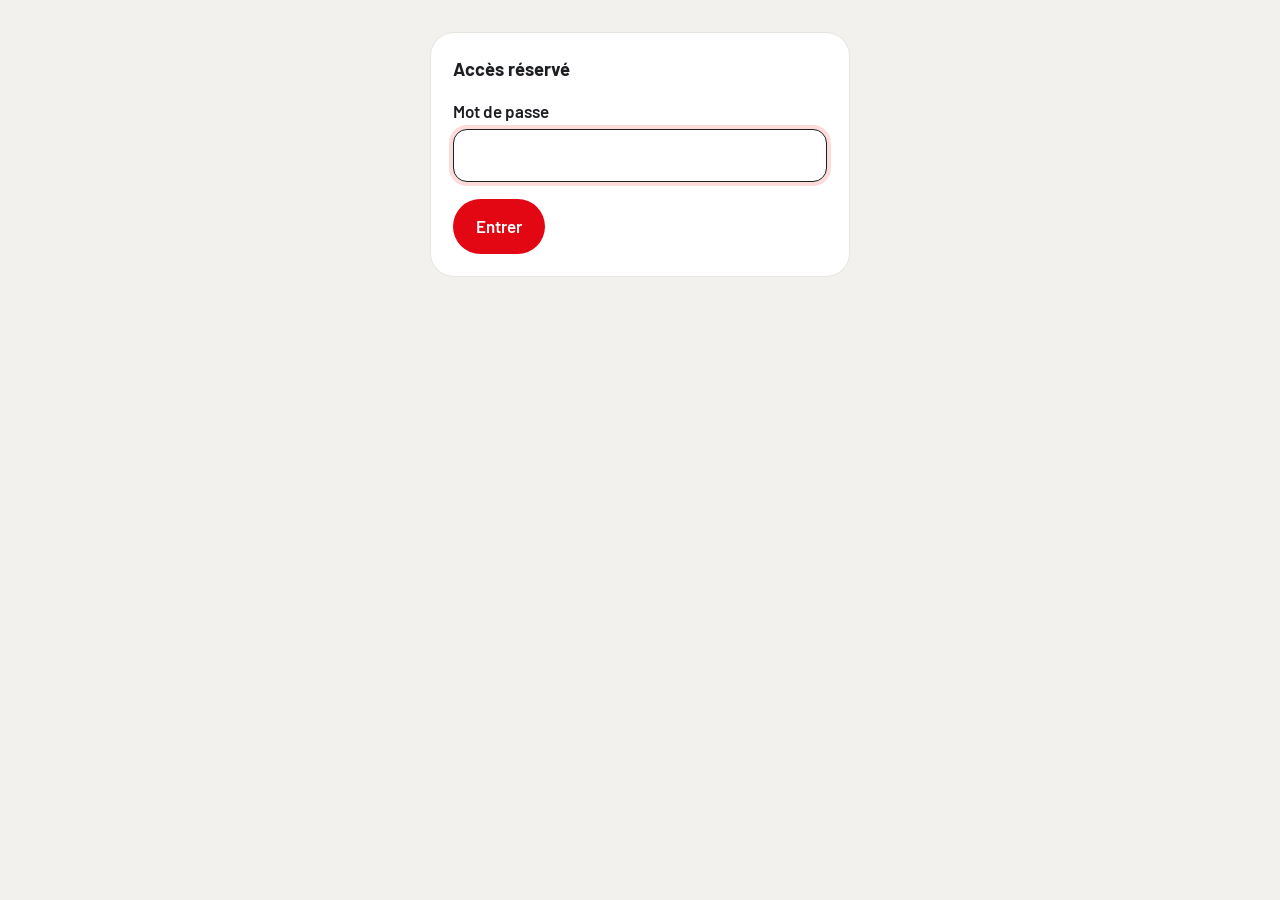
<file: admin.html>
<!doctype html>
<html lang="fr">
<head>
<meta charset="utf-8">
<meta name="viewport" content="width=device-width, initial-scale=1">
<meta name="robots" content="noindex, nofollow">
<title>Gestion des offres · ITS Intérim</title>
<link rel="icon" href="assets/img/favicon.svg" type="image/svg+xml">
<link rel="stylesheet" href="https://fonts.googleapis.com/css2?family=Barlow:wght@300;400;600;700&display=swap">
<link rel="stylesheet" href="assets/css/tokens.css">
<style>
  *, *::before, *::after { box-sizing: border-box; }
  body { margin: 0; font-family: var(--font-body); font-size: 17px; line-height: 1.55; color: var(--color-text); background: var(--color-bg-alt); }
  .wrap { max-width: 1100px; margin: 0 auto; padding: 2rem 1.25rem 4rem; }
  h1 { font-weight: 300; text-transform: uppercase; font-size: clamp(1.5rem, 1.2rem + 1.6vw, 2.3rem); line-height: 1.1; margin: 0 0 .4rem; }
  h1 b { font-weight: 700; }
  h1::after { content: ""; display: block; width: 4em; height: 5px; margin-top: .45em; background: var(--color-primary); }
  h2 { font-size: 1.15rem; margin: 0 0 .8rem; }
  p { margin: 0 0 .8rem; }
  .steps { display: grid; grid-template-columns: repeat(auto-fit, minmax(240px, 1fr)); gap: 1rem; margin: 1.5rem 0; padding: 0; list-style: none; }
  .steps li { background: var(--white); border-radius: var(--r-lg); padding: 1.1rem 1.2rem; border: 1px solid var(--color-border); }
  .num { display: inline-grid; place-items: center; width: 34px; height: 34px; border-radius: 50%; background: var(--color-primary); color: var(--white); font-weight: 700; margin-bottom: .5rem; }
  .grid { display: grid; grid-template-columns: minmax(0, 1fr) minmax(0, 1fr); gap: 1.25rem; align-items: start; }
  @media (max-width: 800px) { .grid { grid-template-columns: 1fr; } }
  .card { background: var(--white); border: 1px solid var(--color-border); border-radius: var(--r-lg); padding: 1.4rem; }
  label { display: block; font-weight: 600; margin: .9rem 0 .3rem; }
  label small { font-weight: 400; color: var(--color-text-muted); }
  input, textarea { width: 100%; font: inherit; padding: .75rem .9rem; border: 1.5px solid var(--color-border-strong); border-radius: var(--r-md); background: var(--white); color: inherit; }
  textarea { min-height: 120px; resize: vertical; }
  input:focus, textarea:focus { outline: none; border-color: var(--graphite-900); box-shadow: 0 0 0 4px var(--red-100); }
  button, .btn { font: inherit; font-weight: 600; cursor: pointer; border-radius: var(--r-pill); border: 2px solid transparent; padding: .75rem 1.3rem; text-decoration: none; display: inline-block; }
  .primary { background: var(--color-primary); color: var(--white); }
  .dark { background: var(--graphite-900); color: var(--white); }
  .ghost { background: transparent; border-color: var(--color-border-strong); color: inherit; padding: .4rem .9rem; font-size: .9rem; }
  .danger { color: var(--red-700); }
  .row { display: flex; flex-wrap: wrap; gap: .6rem; margin-top: 1.1rem; align-items: center; }
  .offer { border: 1px solid var(--color-border); border-radius: var(--r-md); padding: .9rem 1rem; margin-bottom: .6rem; }
  .offer strong { display: block; }
  .meta { color: var(--color-text-muted); font-size: .9rem; }
  .notice { padding: .9rem 1rem; border-radius: var(--r-md); background: var(--red-50); border: 1px solid var(--red-200); margin: 1rem 0; font-weight: 600; }
  .ok { background: var(--success-50); border-color: var(--success-600); color: var(--success-600); }
  [hidden] { display: none !important; }
</style>
</head>
<body>
<form class="wrap" id="gate" style="max-width:460px">
  <div class="card">
    <h2>Accès réservé</h2>
    <label for="pwd">Mot de passe</label>
    <input id="pwd" type="password" autocomplete="current-password" required>
    <p class="notice" id="gate-error" hidden>Mot de passe incorrect.</p>
    <div class="row"><button class="primary" type="submit">Entrer</button></div>
  </div>
</form>
<div class="wrap" id="app" hidden>
  <h1>Gestion <b>des offres</b></h1>
  <p>Cette page sert à ajouter, modifier ou supprimer les offres de mission du site. Rien ne change sur le site tant que les 3 étapes ne sont pas terminées.</p>

  <ol class="steps">
    <li><span class="num">1</span><h2>Préparer les offres</h2><p>Ajoutez, modifiez ou supprimez les offres ci-dessous. Les offres déjà en ligne sont chargées automatiquement.</p></li>
    <li><span class="num">2</span><h2>Télécharger le fichier</h2><p>Cliquez sur « Télécharger offres.json ». Le fichier arrive dans votre dossier Téléchargements. Ne changez pas son nom.</p></li>
    <li><span class="num">3</span><h2>Déposer le fichier</h2><p>Cliquez sur « Ouvrir la page de dépôt », glissez-y le fichier, puis cliquez sur le bouton vert « Commit changes ». Le site est à jour en une à deux minutes.</p></li>
  </ol>

  <p class="notice" id="notice" hidden></p>
  <div class="card" id="import" hidden>
    <h2>Charger les offres actuelles</h2>
    <p>Les offres en ligne n'ont pas pu être chargées. Choisissez le dernier fichier offres.json pour repartir des offres existantes.</p>
    <input type="file" id="file" accept=".json,application/json">
  </div>

  <div class="grid">
    <form class="card" id="form">
      <h2 id="form-title">Nouvelle offre</h2>
      <label for="titre">Intitulé du poste</label>
      <input id="titre" required placeholder="Menuisier poseur (H/F)">
      <label for="lieu">Lieu <small>(facultatif)</small></label>
      <input id="lieu" placeholder="Lyon et ses environs">
      <label for="date">Date de début <small>(facultatif)</small></label>
      <input id="date" placeholder="Dès que possible">
      <label for="ref">Référence <small>(facultatif, sans espace)</small></label>
      <input id="ref" placeholder="mp02">
      <label for="description">Description</label>
      <textarea id="description"></textarea>
      <div class="row">
        <button class="primary" type="submit" id="submit">Ajouter l'offre</button>
        <button class="ghost" type="button" id="cancel" hidden>Annuler la modification</button>
      </div>
    </form>

    <div class="card">
      <h2>Offres <span id="count"></span></h2>
      <div id="list"></div>
      <div class="row">
        <button class="dark" type="button" id="download">Télécharger offres.json</button>
        <a class="btn ghost" id="upload" href="https://github.com/mattlern/its-interim-site/upload/main" target="_blank" rel="noopener">Ouvrir la page de dépôt</a>
      </div>
    </div>
  </div>
</div>

<script>
(() => {
  const $ = (id) => document.getElementById(id);
  const FIELDS = ['titre', 'lieu', 'date', 'ref', 'description'];
  let offres = [];
  let editing = -1;
  let dirty = false;

  const esc = (s) => String(s ?? '').replace(/[&<>"']/g, (c) => ({ '&': '&amp;', '<': '&lt;', '>': '&gt;', '"': '&quot;', "'": '&#39;' }[c]));
  const notice = (msg, ok) => { const n = $('notice'); n.textContent = msg; n.hidden = !msg; n.classList.toggle('ok', Boolean(ok)); };
  const load = (data) => { offres = Array.isArray(data) ? data : (data.offres || []); render(); };

  const render = () => {
    $('count').textContent = `(${offres.length})`;
    /* la dernière offre du fichier est affichée en premier sur le site */
    $('list').innerHTML = offres.length ? offres.map((o, i) => `<div class="offer">
      <strong>${esc(o.titre)}</strong>
      <span class="meta">${esc([o.lieu, o.date, o.ref && 'Réf. ' + o.ref].filter(Boolean).join(' · '))}</span>
      <div class="row" style="margin-top:.5rem">
        <button class="ghost" type="button" data-edit="${i}">Modifier</button>
        <button class="ghost danger" type="button" data-del="${i}">Supprimer</button>
      </div></div>`).reverse().join('') : '<p class="meta">Aucune offre pour le moment.</p>';
  };

  const resetForm = () => {
    editing = -1;
    $('form').reset();
    $('form-title').textContent = 'Nouvelle offre';
    $('submit').textContent = "Ajouter l'offre";
    $('cancel').hidden = true;
  };

  $('form').addEventListener('submit', (e) => {
    e.preventDefault();
    const o = editing >= 0 ? { ...offres[editing] } : {};
    FIELDS.forEach((f) => { o[f] = $(f).value.trim(); });
    o.ref = o.ref.replace(/\s+/g, '');
    if (o.ref && offres.some((x, i) => i !== editing && String(x.ref).toLowerCase() === o.ref.toLowerCase())) {
      notice('Cette référence est déjà utilisée par une autre offre. Choisissez-en une autre.');
      $('ref').focus();
      return;
    }
    if (editing >= 0) offres[editing] = o; else offres.push(o);
    dirty = true;
    notice('Offre enregistrée ici. Pensez aux étapes 2 et 3 pour la mettre en ligne.', true);
    resetForm();
    render();
  });

  $('cancel').addEventListener('click', resetForm);

  $('list').addEventListener('click', (e) => {
    const ed = e.target.closest('[data-edit]');
    const del = e.target.closest('[data-del]');
    if (ed) {
      editing = Number(ed.dataset.edit);
      FIELDS.forEach((f) => { $(f).value = offres[editing][f] || ''; });
      $('form-title').textContent = "Modifier l'offre";
      $('submit').textContent = 'Enregistrer la modification';
      $('cancel').hidden = false;
      $('titre').focus();
    }
    if (del) {
      const i = Number(del.dataset.del);
      if (!confirm(`Supprimer l'offre « ${offres[i].titre} » ?`)) return;
      offres.splice(i, 1);
      dirty = true;
      resetForm();
      render();
      notice('Offre supprimée ici. Pensez aux étapes 2 et 3 pour mettre le site à jour.', true);
    }
  });

  $('download').addEventListener('click', () => {
    const blob = new Blob([JSON.stringify({ offres }, null, 2) + '\n'], { type: 'application/json' });
    const a = document.createElement('a');
    a.href = URL.createObjectURL(blob);
    a.download = 'offres.json';
    a.click();
    dirty = false;
    notice('Fichier téléchargé. Dernière étape : ouvrez la page de dépôt et glissez-y le fichier offres.json.', true);
  });

  $('file').addEventListener('change', async (e) => {
    try {
      load(JSON.parse(await e.target.files[0].text()));
      $('import').hidden = true;
      notice('Offres chargées depuis le fichier.', true);
    } catch {
      notice("Ce fichier n'est pas un fichier offres.json valide.");
    }
  });

  addEventListener('beforeunload', (e) => { if (dirty) e.preventDefault(); });

  const start = () => {
    $('gate').hidden = true;
    $('app').hidden = false;
    fetch('offres.json', { cache: 'no-store' })
      .then((r) => { if (!r.ok) throw new Error(); return r.json(); })
      .then(load)
      .catch(() => { $('import').hidden = false; render(); });
  };

  /* Mot de passe : seule son empreinte est stockée ici, pas le mot de passe lui-même */
  const EMPREINTE = '700ec643c8051f38d97d035598ff7313279983fdafc6c92504291ad897b2a440';
  const empreinte = async (txt) => [...new Uint8Array(await crypto.subtle.digest('SHA-256', new TextEncoder().encode(txt)))]
    .map((b) => b.toString(16).padStart(2, '0')).join('');
  const ouvert = () => { try { return sessionStorage.getItem('its-admin') === EMPREINTE; } catch { return false; } };

  $('gate').addEventListener('submit', async (e) => {
    e.preventDefault();
    if (await empreinte($('pwd').value) !== EMPREINTE) {
      $('gate-error').hidden = false;
      $('pwd').select();
      return;
    }
    try { sessionStorage.setItem('its-admin', EMPREINTE); } catch { /* stockage indisponible */ }
    start();
  });

  if (ouvert()) start(); else $('pwd').focus();
})();
</script>
</body>
</html>
</file>
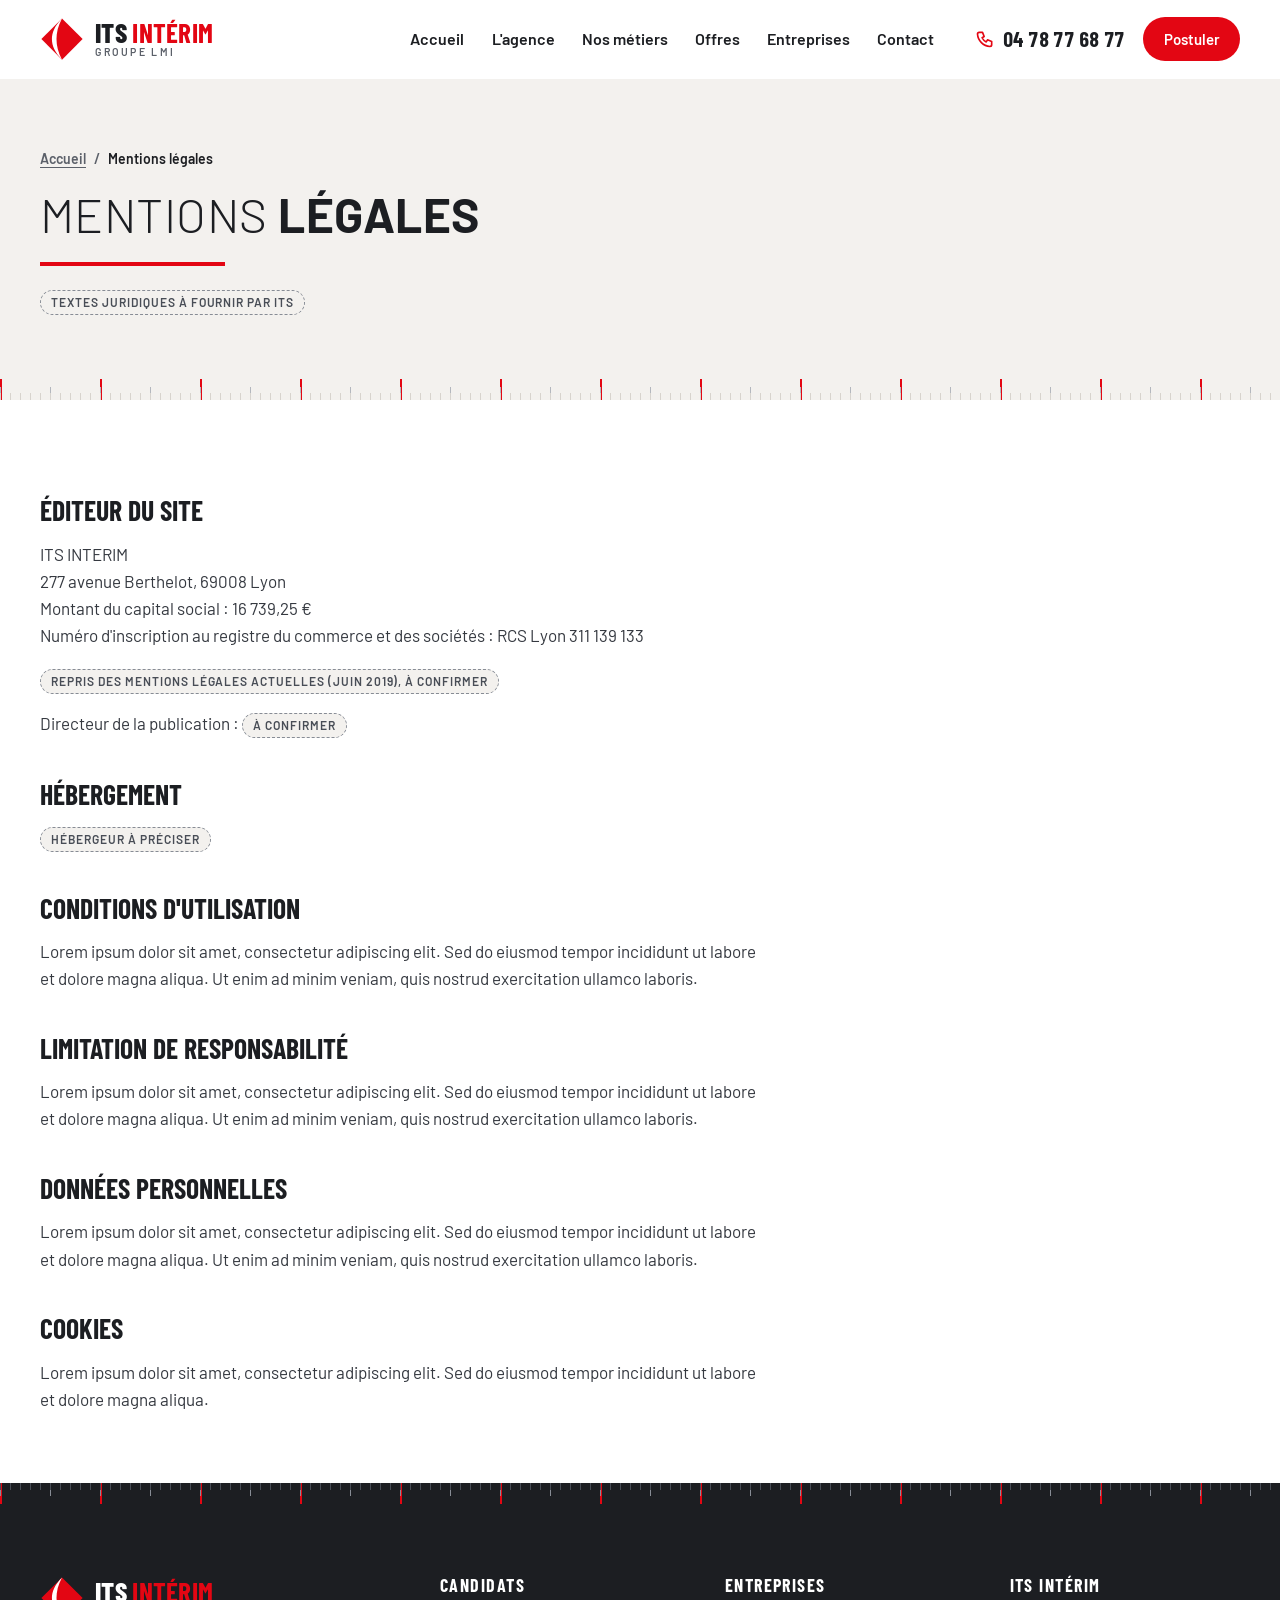
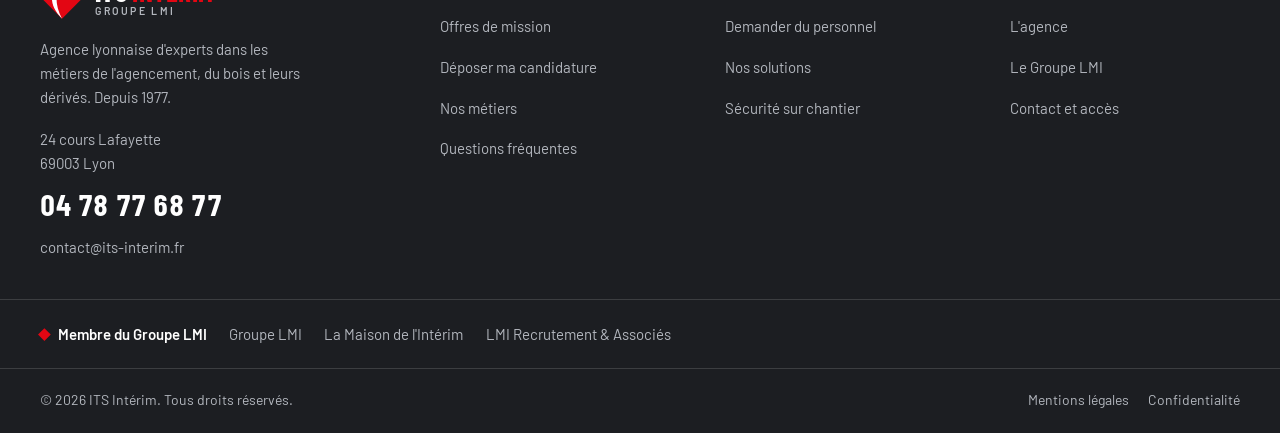
<file: mentions-legales.html>
<!doctype html>
<html lang="fr">
<head>
<meta charset="utf-8">
<meta name="viewport" content="width=device-width, initial-scale=1, viewport-fit=cover">
<title>Mentions légales et confidentialité · ITS Intérim</title>
<meta name="description" content="Mentions légales et politique de confidentialité du site ITS Intérim.">
<meta name="theme-color" content="#E30613">
<meta property="og:type" content="website">
<meta property="og:locale" content="fr_FR">
<meta property="og:site_name" content="ITS Intérim">
<meta property="og:title" content="Mentions légales et confidentialité · ITS Intérim">
<meta property="og:description" content="Mentions légales et politique de confidentialité du site ITS Intérim.">
<link rel="icon" href="assets/img/favicon.svg" type="image/svg+xml">
<link rel="preconnect" href="https://fonts.googleapis.com">
<link rel="preconnect" href="https://fonts.gstatic.com" crossorigin>
<link rel="stylesheet" href="https://fonts.googleapis.com/css2?family=Barlow+Condensed:wght@600;700;800&family=Barlow:ital,wght@0,300;0,400;0,500;0,600;0,700;1,400&display=swap">
<link rel="stylesheet" href="assets/css/tokens.css">
<link rel="stylesheet" href="assets/css/base.css">
<link rel="stylesheet" href="assets/css/components.css">
<link rel="stylesheet" href="assets/css/forms.css">
<script>
document.documentElement.classList.add('js');
addEventListener('pagereveal', function (e) { if (e.viewTransition) document.documentElement.classList.add('vt-arrived'); });
</script>
</head>
<body data-page="">
<a class="skip" href="#contenu">Aller au contenu</a>
<header class="site-header">
  <div class="wrap header__in">
    <a class="brand" href="index.html" aria-label="ITS Intérim, retour à l'accueil">
      <svg class="brand__mark" viewBox="0 0 48 48" aria-hidden="true" focusable="false"><path class="m1" d="M24 1.5 46.5 24 24 46.5 1.5 24Z"/><path class="m2" d="M24 1.5C16 9.6 13 17 13 24s3 14.4 11 22.5c-4.3-8-6-15.3-6-22.5S19.7 9.5 24 1.5Z"/></svg>
      <span class="brand__txt"><span class="brand__name">ITS <b>Intérim</b></span><span class="brand__group">Groupe LMI</span></span>
    </a>
    <nav class="nav" aria-label="Navigation principale">
      <a class="nav__link" href="index.html">Accueil</a>
      <a class="nav__link" href="agence.html">L'agence</a>
      <a class="nav__link" href="metiers.html">Nos métiers</a>
      <a class="nav__link" href="offres.html">Offres</a>
      <a class="nav__link" href="entreprises.html">Entreprises</a>
      <a class="nav__link" href="contact.html">Contact</a>
    </nav>
    <div class="header__actions">
      <a class="header__phone" href="tel:+33478776877" aria-label="Appeler l'agence au 04 78 77 68 77"><svg class="i" viewBox="0 0 24 24" fill="none" stroke="currentColor" stroke-width="2" stroke-linecap="round" stroke-linejoin="round" aria-hidden="true" focusable="false"><path d="M5 4h4l2 5-2.5 1.5a11 11 0 0 0 5 5L15 13l5 2v4a2 2 0 0 1-2 2A16 16 0 0 1 3 6a2 2 0 0 1 2-2"/></svg><span class="header__phone-num">04 78 77 68 77</span></a>
      <a class="btn btn--primary btn--sm header__cta" href="postuler.html">Postuler</a>
      <a class="icon-btn icon-btn--red header__call" href="tel:+33478776877" aria-label="Appeler l'agence au 04 78 77 68 77"><svg class="i" viewBox="0 0 24 24" fill="none" stroke="currentColor" stroke-width="2" stroke-linecap="round" stroke-linejoin="round" aria-hidden="true" focusable="false"><path d="M5 4h4l2 5-2.5 1.5a11 11 0 0 0 5 5L15 13l5 2v4a2 2 0 0 1-2 2A16 16 0 0 1 3 6a2 2 0 0 1 2-2"/></svg></a>
      <button class="icon-btn icon-btn--dark burger" type="button" aria-expanded="false" aria-controls="menu" aria-label="Ouvrir le menu"><span></span><span></span><span></span></button>
    </div>
  </div>
</header>
<nav class="menu" id="menu" aria-label="Menu" inert>
  <div class="menu__links">
    <a class="menu__link" href="index.html" style="--i:0">Accueil<svg class="i" viewBox="0 0 24 24" fill="none" stroke="currentColor" stroke-width="2" stroke-linecap="round" stroke-linejoin="round" aria-hidden="true" focusable="false"><path d="M5 12h14M13 6l6 6-6 6"/></svg></a>
    <a class="menu__link" href="agence.html" style="--i:1">L'agence<svg class="i" viewBox="0 0 24 24" fill="none" stroke="currentColor" stroke-width="2" stroke-linecap="round" stroke-linejoin="round" aria-hidden="true" focusable="false"><path d="M5 12h14M13 6l6 6-6 6"/></svg></a>
    <a class="menu__link" href="metiers.html" style="--i:2">Nos métiers<svg class="i" viewBox="0 0 24 24" fill="none" stroke="currentColor" stroke-width="2" stroke-linecap="round" stroke-linejoin="round" aria-hidden="true" focusable="false"><path d="M5 12h14M13 6l6 6-6 6"/></svg></a>
    <a class="menu__link" href="offres.html" style="--i:3">Offres<svg class="i" viewBox="0 0 24 24" fill="none" stroke="currentColor" stroke-width="2" stroke-linecap="round" stroke-linejoin="round" aria-hidden="true" focusable="false"><path d="M5 12h14M13 6l6 6-6 6"/></svg></a>
    <a class="menu__link" href="entreprises.html" style="--i:4">Entreprises<svg class="i" viewBox="0 0 24 24" fill="none" stroke="currentColor" stroke-width="2" stroke-linecap="round" stroke-linejoin="round" aria-hidden="true" focusable="false"><path d="M5 12h14M13 6l6 6-6 6"/></svg></a>
    <a class="menu__link" href="contact.html" style="--i:5">Contact<svg class="i" viewBox="0 0 24 24" fill="none" stroke="currentColor" stroke-width="2" stroke-linecap="round" stroke-linejoin="round" aria-hidden="true" focusable="false"><path d="M5 12h14M13 6l6 6-6 6"/></svg></a>
  </div>
  <div class="menu__foot">
    <a class="btn btn--primary btn--block" href="postuler.html">Déposer ma candidature <svg class="i i-arrow" viewBox="0 0 24 24" fill="none" stroke="currentColor" stroke-width="2" stroke-linecap="round" stroke-linejoin="round" aria-hidden="true" focusable="false"><path d="M5 12h14M13 6l6 6-6 6"/></svg></a>
    <a class="btn btn--ghost-light btn--block" href="tel:+33478776877"><svg class="i" viewBox="0 0 24 24" fill="none" stroke="currentColor" stroke-width="2" stroke-linecap="round" stroke-linejoin="round" aria-hidden="true" focusable="false"><path d="M5 4h4l2 5-2.5 1.5a11 11 0 0 0 5 5L15 13l5 2v4a2 2 0 0 1-2 2A16 16 0 0 1 3 6a2 2 0 0 1 2-2"/></svg> 04 78 77 68 77</a>
    <p class="muted">24 cours Lafayette, 69003 Lyon · Membre du Groupe LMI</p>
  </div>
</nav>
<main id="contenu">
<section class="phero">
  <div class="wrap phero__grid">
    <div class="phero__text">
      <nav class="crumbs anim" style="--i:0" aria-label="Fil d'Ariane"><a href="index.html">Accueil</a><span aria-hidden="true">/</span><span aria-current="page">Mentions légales</span></nav>
      <h1 class="h1"><span class="line" style="--i:1"><span>Mentions <b>légales</b></span></span></h1>
      <p class="lead anim" style="--i:3"><span class="todo">Textes juridiques à fournir par ITS</span></p>
    </div>
  </div>
  <div class="ruler ruler--light" aria-hidden="true"></div>
</section>

<section class="section section--tight">
  <div class="wrap">
    <div class="prose">
      <h2>Éditeur du site</h2>
      <p>ITS INTERIM<br>
      277 avenue Berthelot, 69008 Lyon<br>
      Montant du capital social&nbsp;: 16 739,25 €<br>
      Numéro d'inscription au registre du commerce et des sociétés&nbsp;: RCS Lyon 311 139 133</p>
      <p><span class="todo">Repris des mentions légales actuelles (juin 2019), à confirmer</span></p>
      <p>Directeur de la publication&nbsp;: <span class="todo">à confirmer</span></p>

      <h2>Hébergement</h2>
      <p><span class="todo">Hébergeur à préciser</span></p>

      <h2>Conditions d'utilisation</h2>
      <p>Lorem ipsum dolor sit amet, consectetur adipiscing elit. Sed do eiusmod tempor incididunt ut labore et dolore magna aliqua. Ut enim ad minim veniam, quis nostrud exercitation ullamco laboris.</p>

      <h2>Limitation de responsabilité</h2>
      <p>Lorem ipsum dolor sit amet, consectetur adipiscing elit. Sed do eiusmod tempor incididunt ut labore et dolore magna aliqua. Ut enim ad minim veniam, quis nostrud exercitation ullamco laboris.</p>

      <h2 id="confidentialite">Données personnelles</h2>
      <p>Lorem ipsum dolor sit amet, consectetur adipiscing elit. Sed do eiusmod tempor incididunt ut labore et dolore magna aliqua. Ut enim ad minim veniam, quis nostrud exercitation ullamco laboris.</p>

      <h2>Cookies</h2>
      <p>Lorem ipsum dolor sit amet, consectetur adipiscing elit. Sed do eiusmod tempor incididunt ut labore et dolore magna aliqua.</p>
    </div>
  </div>
</section>
</main>
<footer class="site-footer">
  <div class="ruler" aria-hidden="true"></div>
  <div class="wrap footer__grid">
    <div class="footer__about">
      <a class="brand brand--inverse" href="index.html" aria-label="ITS Intérim, retour à l'accueil">
        <svg class="brand__mark" viewBox="0 0 48 48" aria-hidden="true" focusable="false"><path class="m1" d="M24 1.5 46.5 24 24 46.5 1.5 24Z"/><path class="m2" d="M24 1.5C16 9.6 13 17 13 24s3 14.4 11 22.5c-4.3-8-6-15.3-6-22.5S19.7 9.5 24 1.5Z"/></svg>
        <span class="brand__txt"><span class="brand__name">ITS <b>Intérim</b></span><span class="brand__group">Groupe LMI</span></span>
      </a>
      <p>Agence lyonnaise d'experts dans les métiers de l'agencement, du bois et leurs dérivés. Depuis 1977.</p>
      <address class="footer__addr">
        <span>24 cours Lafayette<br>69003 Lyon</span>
        <a class="footer__phone" href="tel:+33478776877">04 78 77 68 77</a>
        <a href="mailto:contact@its-interim.fr">contact@its-interim.fr</a>
      </address>
    </div>
    <nav aria-labelledby="f-cand">
      <h2 class="footer__title" id="f-cand">Candidats</h2>
      <ul class="footer__list">
        <li><a href="offres.html">Offres de mission</a></li>
        <li><a href="postuler.html">Déposer ma candidature</a></li>
        <li><a href="metiers.html">Nos métiers</a></li>
        <li><a href="postuler.html#faq">Questions fréquentes</a></li>
      </ul>
    </nav>
    <nav aria-labelledby="f-ent">
      <h2 class="footer__title" id="f-ent">Entreprises</h2>
      <ul class="footer__list">
        <li><a href="entreprises.html#demande">Demander du personnel</a></li>
        <li><a href="entreprises.html#solutions">Nos solutions</a></li>
        <li><a href="agence.html#securite">Sécurité sur chantier</a></li>
      </ul>
    </nav>
    <nav aria-labelledby="f-its">
      <h2 class="footer__title" id="f-its">ITS Intérim</h2>
      <ul class="footer__list">
        <li><a href="agence.html">L'agence</a></li>
        <li><a href="index.html#groupe">Le Groupe LMI</a></li>
        <li><a href="contact.html">Contact et accès</a></li>
      </ul>
    </nav>
  </div>
  <div class="wrap footer__group">
    <span class="footer__group-label">Membre du Groupe LMI</span>
    <a href="https://www.groupe-lmi.fr/">Groupe LMI</a>
    <a href="https://www.lamaisondelinterim.fr/">La Maison de l'Intérim</a>
    <a href="https://www.lmi-recrutement.fr/">LMI Recrutement &amp; Associés</a>
  </div>
  <div class="wrap footer__bottom">
    <span>© <span data-year>2026</span> ITS Intérim. Tous droits réservés.</span>
    <nav aria-label="Informations légales"><a href="mentions-legales.html">Mentions légales</a><a href="mentions-legales.html#confidentialite">Confidentialité</a></nav>
  </div>
</footer>
<div class="actionbar" id="actionbar">
  <a class="btn btn--dark" href="tel:+33478776877"><svg class="i" viewBox="0 0 24 24" fill="none" stroke="currentColor" stroke-width="2" stroke-linecap="round" stroke-linejoin="round" aria-hidden="true" focusable="false"><path d="M5 4h4l2 5-2.5 1.5a11 11 0 0 0 5 5L15 13l5 2v4a2 2 0 0 1-2 2A16 16 0 0 1 3 6a2 2 0 0 1 2-2"/></svg> Appeler</a>
  <a class="btn btn--primary" href="postuler.html">Postuler</a>
</div>
<svg width="0" height="0" style="position:absolute" aria-hidden="true" focusable="false">
  <clipPath id="clip-dia" clipPathUnits="objectBoundingBox"><path d="M.5 0 1 .5.5 1C.32.82.2.52.35.15Z"/></clipPath>
  <clipPath id="clip-curl" clipPathUnits="objectBoundingBox"><path d="M.35.15C.2.52.32.82.5 1C.22.88.06.6.35.15Z"/></clipPath>
</svg>
<script src="assets/js/site.js" defer></script>

</body>
</html>
</file>
<file: assets/css/tokens.css>
/* ==========================================================================
   ITS Intérim — Design tokens
   Style Groupe LMI (losanges, cartes très arrondies, titres condensés,
   boutons pilule) décliné en rouge vif.
   Couches : primitives → sémantiques → composants.
   ========================================================================== */

/* ---------- 1. Primitives ---------- */
:root {
  /* Rouge vif ITS */
  --red-50:  #FEF1F0;
  --red-100: #FCDCD9;
  --red-200: #F7B3AD;
  --red-400: #F23A45;
  --red-500: #E30613;
  --red-600: #C70511;
  --red-700: #A1040E;
  --red-800: #74030A;

  /* Graphite (mine du crayon de charpentier) */
  --graphite-950: #131417;
  --graphite-900: #1C1E22;
  --graphite-800: #26292E;
  --graphite-700: #353940;
  --graphite-600: #484D56;
  --graphite-500: #5B6069;
  --graphite-400: #878C95;
  --graphite-300: #B3B7BE;

  /* Pierre : gris chauds des sites du groupe */
  --stone-50:  #FAF9F7;
  --stone-100: #F3F1EE;
  --stone-200: #E8E5E1;
  --stone-300: #D7D3CD;
  --white: #FFFFFF;

  /* Bleu Groupe LMI, réservé aux renvois vers les sites du groupe */
  --lmi-blue: #1F4A7C;

  --success-600: #12703A;
  --success-50:  #E8F4EC;

  /* Transparences */
  --white-a08: rgb(255 255 255 / .08);
  --white-a14: rgb(255 255 255 / .14);
  --white-a30: rgb(255 255 255 / .30);
  --white-a60: rgb(255 255 255 / .60);
  --white-a92: rgb(255 255 255 / .92);
  --ink-a06: rgb(19 20 23 / .06);
  --ink-a40: rgb(19 20 23 / .40);
  --ink-a70: rgb(19 20 23 / .70);
  --red-a28: rgb(227 6 19 / .28);

  /* Typo */
  --font-display: "Barlow Condensed", "Roboto Condensed", "Arial Narrow", sans-serif;
  --font-body: "Barlow", "Segoe UI", Roboto, "Helvetica Neue", Arial, sans-serif;

  --fs-12: .75rem;
  --fs-14: .875rem;
  --fs-15: .9375rem;
  --fs-16: 1rem;
  --fs-17: 1.0625rem;
  --fs-18: 1.125rem;
  --fs-20: 1.25rem;
  --fs-24: 1.5rem;
  --fs-display: clamp(1.9rem, 1.2rem + 3.1vw, 3.4rem);
  --fs-h1: clamp(1.6rem, 1.15rem + 2.3vw, 3rem);
  --fs-h2: clamp(1.45rem, 1.15rem + 1.5vw, 2.35rem);
  --fs-h3: clamp(1.4rem, 1.25rem + .6vw, 1.8rem);

  /* Espacements (base 4) */
  --sp-1: .25rem;
  --sp-2: .5rem;
  --sp-3: .75rem;
  --sp-4: 1rem;
  --sp-5: 1.25rem;
  --sp-6: 1.5rem;
  --sp-8: 2rem;
  --sp-10: 2.5rem;
  --sp-12: 3rem;
  --sp-16: 4rem;
  --sp-20: 5rem;

  /* Rayons */
  --r-sm: 8px;
  --r-md: 14px;
  --r-lg: 24px;
  --r-xl: 36px;
  --r-blob: 56px;
  --r-pill: 999px;

  /* Mouvement */
  --ease-out: cubic-bezier(.22, 1, .36, 1);
  --ease-in-out: cubic-bezier(.77, 0, .18, 1);
  --ease-spring: cubic-bezier(.34, 1.56, .64, 1);
  --dur-1: 160ms;
  --dur-2: 260ms;
  --dur-3: 420ms;
  --dur-4: 700ms;

  /* Ombres */
  --shadow-1: 0 1px 2px rgb(19 20 23 / .06), 0 3px 10px rgb(19 20 23 / .05);
  --shadow-2: 0 10px 30px rgb(19 20 23 / .10);
  --shadow-3: 0 24px 60px rgb(19 20 23 / .20);
  --shadow-red: 0 12px 30px rgb(227 6 19 / .28);
}

/* ---------- 2. Sémantiques ---------- */
:root {
  color-scheme: light;

  --color-bg: var(--white);
  --color-bg-alt: var(--stone-100);
  --color-bg-soft: var(--stone-50);
  --color-bg-inverse: var(--graphite-900);
  --color-bg-inverse-2: var(--graphite-800);
  --color-surface: var(--white);

  --color-text: var(--graphite-900);
  --color-text-muted: var(--graphite-500);
  --color-text-inverse: var(--white);
  --color-text-inverse-muted: var(--graphite-300);

  --color-primary: var(--red-500);
  --color-primary-hover: var(--red-600);
  --color-primary-active: var(--red-700);
  --color-primary-soft: var(--red-50);
  --color-primary-soft-2: var(--red-100);
  --color-primary-line: var(--red-200);
  --color-on-primary: var(--white);

  --color-border: var(--stone-200);
  --color-border-strong: var(--stone-300);
  --color-decor: var(--stone-200);
  --color-focus: var(--red-500);

  --color-success: var(--success-600);
  --color-success-soft: var(--success-50);
  --color-error: var(--red-700);
  --color-group: var(--lmi-blue);
}

/* ---------- 3. Composants ---------- */
:root {
  --wrap: 1200px;
  --gutter: clamp(16px, 4vw, 40px);
  --section-y: clamp(4rem, 2.8rem + 5vw, 7.5rem);

  --header-h: 78px;
  --header-h-compact: 64px;

  --btn-h: 54px;
  --btn-h-sm: 44px;
  --btn-px: 1.6rem;
  --btn-radius: var(--r-pill);
  --btn-primary-bg: var(--color-primary);
  --btn-primary-bg-hover: var(--color-primary-hover);
  --btn-dark-bg: var(--graphite-900);
  --btn-dark-bg-hover: var(--graphite-700);

  --card-radius: var(--r-lg);
  --card-border: var(--color-border);
  --blob-radius: var(--r-blob);
  --tile-radius: 32%;

  --input-h: 56px;
  --input-radius: var(--r-md);
  --input-border: var(--color-border-strong);
  --input-bg: var(--white);

  --chip-h: 44px;
  --drawer-w: min(600px, 100vw);
}
</file>
<file: assets/css/base.css>
/* ==========================================================================
   ITS Intérim — Base : transitions de page, typo, structure, en-tête, pied
   ========================================================================== */

/* ---------- Transitions entre pages : le losange du groupe ---------- */
@view-transition { navigation: auto; }

.site-header { view-transition-name: site-header; }
.vt-dia { view-transition-name: hero-dia; }

::view-transition { background: var(--graphite-900); }
::view-transition-group(site-header) { animation: none; }

::view-transition-old(root) {
  animation: vt-recede var(--dur-4) var(--ease-in-out) both;
}
::view-transition-new(root) {
  animation: vt-diamond var(--dur-4) var(--ease-in-out) both;
}
::view-transition-group(hero-dia) {
  animation-duration: var(--dur-4);
  animation-timing-function: var(--ease-in-out);
}

@keyframes vt-recede {
  to { transform: scale(.94); opacity: .3; }
}
@keyframes vt-diamond {
  from { clip-path: polygon(50% 50%, 50% 50%, 50% 50%, 50% 50%); }
  to   { clip-path: polygon(50% -60%, 160% 50%, 50% 160%, -60% 50%); }
}

/* Filtrage des offres : transition courte, pas de losange */
:root.vt-list::view-transition { background: none; }
:root.vt-list::view-transition-old(root),
:root.vt-list::view-transition-new(root) {
  animation-duration: var(--dur-2);
  animation-timing-function: ease;
}
:root.vt-list::view-transition-old(root) { animation-name: vt-fade-out; }
:root.vt-list::view-transition-new(root) { animation-name: vt-fade-in; }
@keyframes vt-fade-out { to { opacity: 0; } }
@keyframes vt-fade-in { from { opacity: 0; } }
:root.vt-list::view-transition-group(*) {
  animation-duration: var(--dur-3);
  animation-timing-function: var(--ease-out);
}

@media (prefers-reduced-motion: reduce) {
  @view-transition { navigation: none; }
}

/* ---------- Reset ---------- */
*, *::before, *::after { box-sizing: border-box; }
* { margin: 0; }

html {
  -webkit-text-size-adjust: 100%;
  text-size-adjust: 100%;
  scroll-padding-top: calc(var(--header-h) + 20px);
}
@media (prefers-reduced-motion: no-preference) {
  html { scroll-behavior: smooth; }
}

body {
  font-family: var(--font-body);
  font-size: var(--fs-17);
  line-height: 1.6;
  color: var(--color-text);
  background: var(--color-bg);
  -webkit-font-smoothing: antialiased;
  overflow-x: clip;
}

img, svg, video { display: block; max-width: 100%; }
img { height: auto; }
:where(svg.i) { width: 1.25em; height: 1.25em; flex: none; }
input, button, textarea, select { font: inherit; color: inherit; }
button { cursor: pointer; background: none; border: 0; padding: 0; }
a { color: inherit; text-decoration: none; }
ul, ol { padding: 0; list-style: none; }

h1, h2, h3, h4 {
  font-family: var(--font-display);
  font-weight: 700;
  line-height: 1.02;
  text-wrap: balance;
}
p { text-wrap: pretty; }

::selection { background: var(--color-primary); color: var(--color-on-primary); }

:focus-visible {
  outline: 3px solid var(--color-focus);
  outline-offset: 3px;
}

[hidden] { display: none !important; }

.sr-only {
  position: absolute;
  width: 1px; height: 1px;
  padding: 0; margin: -1px;
  overflow: hidden;
  clip: rect(0 0 0 0);
  white-space: nowrap;
  border: 0;
}

.skip {
  position: fixed;
  left: 16px; top: -120px;
  z-index: 300;
  background: var(--graphite-900);
  color: var(--white);
  padding: .8rem 1.3rem;
  border-radius: var(--r-pill);
  font-weight: 600;
  transition: top var(--dur-2) var(--ease-out);
}
.skip:focus { top: 16px; }

/* ---------- Structure ---------- */
.wrap {
  width: 100%;
  max-width: calc(var(--wrap) + 2 * var(--gutter));
  margin-inline: auto;
  padding-inline: var(--gutter);
}
.wrap--narrow { max-width: calc(860px + 2 * var(--gutter)); }

.section { position: relative; padding-block: var(--section-y); }
.section--alt { background: var(--color-bg-alt); }
.section--ink { background: var(--color-bg-inverse); color: var(--color-text-inverse); }
.section--red { background: var(--color-primary); color: var(--color-on-primary); }
.section--tight { padding-block: clamp(3rem, 2rem + 3vw, 5rem); }

/* ---------- Typographie ---------- */
/* Titres : capitales fines, mots-clés en gras, trait rouge dessous
   (la mise en forme des titres du site historique d'ITS) */
.display, .h1, .h2 {
  font-family: var(--font-body);
  font-weight: 300;
  text-transform: uppercase;
  letter-spacing: .01em;
  line-height: 1.1;
}
.display { font-size: var(--fs-display); }
.h1 { font-size: var(--fs-h1); }
.h2 { font-size: var(--fs-h2); }
.display b, .h1 b, .h2 b { font-weight: 700; }

.display::after, .h1::after, .h2::after {
  content: "";
  display: block;
  width: min(4.4em, 42%);
  height: max(4px, .09em);
  margin-top: .45em;
  background: var(--title-bar, var(--color-primary));
  transform-origin: left center;
}
.display::after, .h1::after { animation: bar-in .9s var(--ease-out) .55s both; }
@keyframes bar-in { from { transform: scaleX(0); } }
.js .reveal .h2::after { transform: scaleX(0); transition: transform .9s var(--ease-out) .25s; }
.js .reveal.is-in .h2::after { transform: none; }
.sec-head:not(.sec-head--left) .h2::after,
.cta-band .display::after,
.nf .h1::after { margin-inline: auto; transform-origin: center; }
.section--red, .cta-band { --title-bar: var(--white); }
.section--ink { --title-bar: var(--red-400); }
.h3 { font-size: var(--fs-h3); font-weight: 700; line-height: 1.08; }
.h4 {
  font-family: var(--font-display);
  font-size: var(--fs-20);
  font-weight: 700;
  text-transform: uppercase;
  letter-spacing: .04em;
  line-height: 1.1;
}
.accent { color: var(--color-primary); }
.section--red .accent { color: var(--graphite-900); }

.eyebrow {
  display: inline-flex;
  align-items: center;
  gap: .6rem;
  font-family: var(--font-body);
  font-size: var(--fs-14);
  font-weight: 600;
  line-height: 1.3;
  text-transform: uppercase;
  letter-spacing: .14em;
  color: var(--color-primary);
}
.eyebrow::before {
  content: "";
  flex: none;
  width: .55rem; height: .55rem;
  background: currentColor;
  transform: rotate(45deg);
}
.section--ink .eyebrow { color: var(--red-200); }
.section--red .eyebrow { color: var(--white); }

.lead {
  font-size: clamp(1.125rem, 1.05rem + .35vw, 1.3rem);
  line-height: 1.55;
  color: var(--color-text-muted);
  max-width: 62ch;
}
.section--ink .lead { color: var(--color-text-inverse-muted); }
.section--red .lead { color: var(--white); }

.sub-italic {
  font-style: italic;
  font-size: var(--fs-20);
  color: var(--color-text-muted);
}
.section--ink .sub-italic { color: var(--color-text-inverse-muted); }

.muted { color: var(--color-text-muted); }

.sec-head {
  display: grid;
  gap: var(--sp-4);
  justify-items: center;
  text-align: center;
  margin-bottom: clamp(2.5rem, 1.8rem + 2.4vw, 4rem);
}
.sec-head .lead { margin-inline: auto; }
.sec-head--left { justify-items: start; text-align: left; }
.sec-head--left .lead { margin-inline: 0; }

.link {
  color: var(--color-primary);
  font-weight: 600;
  text-decoration: underline;
  text-decoration-thickness: 2px;
  text-underline-offset: .22em;
}
.link:hover { color: var(--color-primary-hover); }

.todo {
  display: inline-flex;
  align-items: center;
  gap: .35rem;
  font-family: var(--font-body);
  font-size: var(--fs-12);
  font-weight: 600;
  font-style: normal;
  line-height: 1.4;
  text-transform: uppercase;
  letter-spacing: .08em;
  color: var(--graphite-600);
  background: var(--stone-100);
  border: 1px dashed var(--graphite-400);
  border-radius: var(--r-pill);
  padding: .2rem .65rem;
  vertical-align: middle;
}

/* ---------- Boutons ---------- */
.btn {
  --bg: var(--btn-primary-bg);
  --bg-h: var(--btn-primary-bg-hover);
  --fg: var(--color-on-primary);
  --fg-h: var(--fg);
  --bd: transparent;
  --bd-h: var(--bd);
  display: inline-flex;
  align-items: center;
  justify-content: center;
  gap: .6rem;
  min-height: var(--btn-h);
  padding: 0 var(--btn-px);
  border-radius: var(--btn-radius);
  border: 2px solid var(--bd);
  background: var(--bg);
  color: var(--fg);
  font-family: var(--font-body);
  font-size: var(--fs-17);
  font-weight: 600;
  line-height: 1.1;
  text-align: center;
  white-space: nowrap;
  touch-action: manipulation;
  transition:
    background-color var(--dur-2) var(--ease-out),
    color var(--dur-2) var(--ease-out),
    border-color var(--dur-2) var(--ease-out),
    box-shadow var(--dur-2) var(--ease-out),
    transform var(--dur-2) var(--ease-out);
}
.btn:hover {
  background: var(--bg-h);
  color: var(--fg-h);
  border-color: var(--bd-h);
  transform: translateY(-2px);
}
.btn:active { transform: translateY(0) scale(.98); }
.btn--primary:hover { box-shadow: var(--shadow-red); }

.btn--dark { --bg: var(--btn-dark-bg); --bg-h: var(--btn-dark-bg-hover); --fg: var(--white); }
.btn--outline {
  --bg: transparent; --bg-h: var(--graphite-900);
  --fg: var(--color-text); --fg-h: var(--white);
  --bd: var(--graphite-900);
}
.btn--light { --bg: var(--white); --bg-h: var(--stone-100); --fg: var(--color-primary); --fg-h: var(--color-primary-hover); }
.btn--ghost-light {
  --bg: transparent; --bg-h: var(--white-a14);
  --fg: var(--white);
  --bd: var(--white-a60); --bd-h: var(--white);
}
.btn--sm { min-height: var(--btn-h-sm); padding: 0 1.15rem; font-size: var(--fs-15); }
.btn--block { width: 100%; }

.btn svg { width: 20px; height: 20px; flex: none; }
.btn .i-arrow { transition: transform var(--dur-2) var(--ease-out); }
.btn:hover .i-arrow { transform: translateX(4px); }

.btn[disabled], .btn[aria-disabled="true"] { opacity: .55; pointer-events: none; }
.btn.is-loading { pointer-events: none; }
.btn.is-loading .btn__label { opacity: .7; }
.btn.is-loading::after {
  content: "";
  width: 18px; height: 18px;
  border: 2px solid currentColor;
  border-right-color: transparent;
  border-radius: 50%;
  animation: spin .7s linear infinite;
}
@keyframes spin { to { transform: rotate(360deg); } }

.btn-row { display: flex; flex-wrap: wrap; gap: var(--sp-3); align-items: center; }

/* ---------- En-tête ---------- */
.site-header {
  position: sticky;
  top: 0;
  z-index: 100;
  padding-top: env(safe-area-inset-top, 0px);
  background: var(--white-a92);
  -webkit-backdrop-filter: saturate(1.4) blur(14px);
  backdrop-filter: saturate(1.4) blur(14px);
  border-bottom: 1px solid transparent;
  transition: box-shadow var(--dur-3) var(--ease-out), border-color var(--dur-3) var(--ease-out);
}
.site-header.is-compact {
  border-bottom-color: var(--color-border);
  box-shadow: var(--shadow-1);
}
.header__in {
  height: var(--header-h);
  display: flex;
  align-items: center;
  gap: var(--sp-6);
}

.brand {
  display: inline-flex;
  align-items: center;
  gap: .7rem;
  flex: none;
  transform-origin: left center;
  transition: transform var(--dur-3) var(--ease-out);
}
.is-compact .brand { transform: scale(.92); }
.brand__mark { width: 44px; height: 44px; flex: none; }
.brand__mark .m1 { fill: var(--color-primary); }
.brand__mark .m2 { fill: var(--white); }
.brand__txt { display: grid; gap: 2px; }
.brand__name {
  font-family: var(--font-display);
  font-size: 1.7rem;
  font-weight: 800;
  line-height: .9;
  text-transform: uppercase;
  letter-spacing: .01em;
}
.brand__name b { font-weight: 700; color: var(--color-primary); }
.brand__group {
  font-size: .66rem;
  font-weight: 600;
  line-height: 1;
  letter-spacing: .22em;
  text-transform: uppercase;
  color: var(--color-text-muted);
}
.brand--inverse .brand__name { color: var(--white); }
.brand--inverse .brand__group { color: var(--color-text-inverse-muted); }
.brand:hover .brand__mark { animation: mark-wiggle .6s var(--ease-spring); }
@keyframes mark-wiggle {
  40% { transform: rotate(-8deg) scale(1.06); }
  70% { transform: rotate(4deg); }
}

.nav {
  margin-left: auto;
  display: flex;
  align-items: center;
  gap: clamp(0rem, .5vw, .6rem);
}
.nav__link {
  position: relative;
  padding: .55rem .65rem;
  font-weight: 600;
  font-size: var(--fs-16);
  white-space: nowrap;
  transition: color var(--dur-2) var(--ease-out);
}
.nav__link::after {
  content: "";
  position: absolute;
  left: .65rem; right: .65rem; bottom: .2rem;
  height: 2px;
  background: var(--color-primary);
  transform: scaleX(0);
  transform-origin: right;
  transition: transform var(--dur-3) var(--ease-out);
}
.nav__link:hover::after,
.nav__link[aria-current="page"]::after { transform: scaleX(1); transform-origin: left; }
.nav__link[aria-current="page"] { color: var(--color-primary); }

.header__actions { display: flex; align-items: center; gap: var(--sp-3); flex: none; }
.header__phone {
  display: inline-flex;
  align-items: center;
  gap: .5rem;
  min-height: 44px;
  padding-inline: .4rem;
  font-family: var(--font-display);
  font-size: 1.3rem;
  font-weight: 700;
  letter-spacing: .02em;
  white-space: nowrap;
  font-variant-numeric: tabular-nums;
}
.header__phone svg { width: 20px; height: 20px; color: var(--color-primary); }
.header__phone:hover { color: var(--color-primary); }

.icon-btn {
  display: grid;
  place-items: center;
  width: 48px; height: 48px;
  border-radius: 50%;
  flex: none;
  transition: background-color var(--dur-2) var(--ease-out), transform var(--dur-2) var(--ease-out);
}
.icon-btn svg { width: 22px; height: 22px; }
.icon-btn--red { background: var(--color-primary-soft); color: var(--color-primary); }
.icon-btn--red:hover { background: var(--color-primary-soft-2); }
.icon-btn--dark { background: var(--graphite-900); color: var(--white); }

.burger { display: none; }
.burger span {
  grid-area: 1 / 1;
  width: 20px; height: 2px;
  border-radius: 2px;
  background: currentColor;
  transition: transform var(--dur-3) var(--ease-spring), opacity var(--dur-2);
}
.burger span:nth-child(1) { transform: translateY(-6px); }
.burger span:nth-child(3) { transform: translateY(6px); }
.burger[aria-expanded="true"] span:nth-child(1) { transform: rotate(45deg); }
.burger[aria-expanded="true"] span:nth-child(2) { opacity: 0; transform: scaleX(.2); }
.burger[aria-expanded="true"] span:nth-child(3) { transform: rotate(-45deg); }

.header__call { display: none; }

@media (max-width: 1239px) {
  .header__phone-num { display: none; }
}
@media (max-width: 1080px) {
  .nav, .header__phone, .header__cta { display: none; }
  .burger, .header__call { display: grid; }
  .header__actions { margin-left: auto; }
}

/* ---------- Menu mobile (ouverture en losange) ---------- */
.menu {
  --cx: calc(100% - var(--gutter) - 24px);
  --cy: calc(env(safe-area-inset-top, 0px) + var(--header-h) / 2);
  position: fixed;
  inset: 0;
  z-index: 90;
  display: flex;
  flex-direction: column;
  padding: calc(env(safe-area-inset-top, 0px) + var(--header-h) + 1.5rem) var(--gutter) calc(1.5rem + env(safe-area-inset-bottom, 0px));
  background: var(--graphite-900);
  color: var(--white);
  overflow-y: auto;
  visibility: hidden;
  clip-path: polygon(var(--cx) var(--cy), var(--cx) var(--cy), var(--cx) var(--cy), var(--cx) var(--cy));
  transition: clip-path .65s var(--ease-in-out), visibility 0s .65s;
}
.menu.is-open {
  visibility: visible;
  clip-path: polygon(var(--cx) calc(var(--cy) - 300vmax), calc(var(--cx) + 300vmax) var(--cy), var(--cx) calc(var(--cy) + 300vmax), calc(var(--cx) - 300vmax) var(--cy));
  transition: clip-path .75s var(--ease-in-out), visibility 0s;
}
.menu__links { display: grid; gap: .2rem; }
.menu__link {
  display: flex;
  align-items: center;
  justify-content: space-between;
  gap: 1rem;
  padding: .55rem 0;
  border-bottom: 1px solid var(--white-a14);
  font-family: var(--font-display);
  font-size: clamp(2rem, 1.5rem + 3vw, 2.8rem);
  font-weight: 800;
  line-height: 1.05;
  text-transform: uppercase;
  opacity: 0;
  transform: translateY(24px);
  transition: opacity .5s var(--ease-out), transform .5s var(--ease-out), color var(--dur-2);
}
.menu__link svg { width: 26px; height: 26px; color: var(--color-primary); flex: none; }
.menu__link[aria-current="page"] { color: var(--red-200); }
.menu.is-open .menu__link { opacity: 1; transform: none; transition-delay: calc(var(--i, 0) * 55ms + 220ms); }
.menu__foot {
  margin-top: auto;
  padding-top: 2rem;
  display: grid;
  gap: .8rem;
  opacity: 0;
  transition: opacity .5s var(--ease-out);
}
.menu.is-open .menu__foot { opacity: 1; transition-delay: .55s; }
.menu__foot .muted { color: var(--color-text-inverse-muted); font-size: var(--fs-14); }
:root.menu-open { overflow: hidden; }
:root.menu-open .site-header { background: var(--white); }

/* ---------- Règle graduée (mètre pliant) ---------- */
.ruler {
  height: 22px;
  background:
    repeating-linear-gradient(90deg, var(--graphite-600) 0 1px, transparent 1px 10px) left top / 100% 7px no-repeat,
    repeating-linear-gradient(90deg, var(--graphite-400) 0 1px, transparent 1px 50px) left top / 100% 13px no-repeat,
    repeating-linear-gradient(90deg, var(--color-primary) 0 2px, transparent 2px 100px) left top / 100% 21px no-repeat;
}
.ruler--light {
  background:
    repeating-linear-gradient(90deg, var(--stone-300) 0 1px, transparent 1px 10px) left bottom / 100% 7px no-repeat,
    repeating-linear-gradient(90deg, var(--graphite-300) 0 1px, transparent 1px 50px) left bottom / 100% 13px no-repeat,
    repeating-linear-gradient(90deg, var(--color-primary) 0 2px, transparent 2px 100px) left bottom / 100% 21px no-repeat;
}

/* ---------- Pied de page ---------- */
.site-footer {
  background: var(--graphite-900);
  color: var(--color-text-inverse-muted);
  font-size: var(--fs-15);
}
.footer__grid {
  display: grid;
  grid-template-columns: 1.5fr repeat(3, 1fr);
  gap: clamp(2rem, 1rem + 3vw, 3.5rem);
  padding-block: clamp(3rem, 2rem + 3vw, 4.5rem) 2.5rem;
}
.footer__about { display: grid; gap: 1.1rem; align-content: start; max-width: 34ch; }
.footer__addr { display: grid; gap: .35rem; font-style: normal; }
.footer__phone {
  font-family: var(--font-display);
  font-size: 1.9rem;
  font-weight: 700;
  color: var(--white);
  letter-spacing: .02em;
  font-variant-numeric: tabular-nums;
}
.footer__phone:hover { color: var(--red-200); }
.footer__title {
  font-family: var(--font-display);
  font-size: var(--fs-18);
  font-weight: 700;
  letter-spacing: .08em;
  text-transform: uppercase;
  color: var(--white);
  margin-bottom: 1rem;
}
.footer__list { display: grid; gap: .55rem; }
.footer__list a { display: inline-flex; min-height: 32px; align-items: center; transition: color var(--dur-2); }
.footer__list a:hover { color: var(--white); }

.footer__group {
  display: flex;
  flex-wrap: wrap;
  align-items: center;
  gap: .6rem 1.4rem;
  padding-block: 1.4rem;
  border-top: 1px solid var(--white-a14);
}
.footer__group-label {
  display: inline-flex;
  align-items: center;
  gap: .55rem;
  font-weight: 600;
  color: var(--white);
}
.footer__group-label::before {
  content: "";
  width: .55rem; height: .55rem;
  background: var(--color-primary);
  transform: rotate(45deg);
}
.footer__group a { transition: color var(--dur-2); }
.footer__group a:hover { color: var(--white); }

.footer__bottom {
  display: flex;
  flex-wrap: wrap;
  justify-content: space-between;
  gap: .6rem 1.5rem;
  padding-block: 1.2rem calc(1.4rem + env(safe-area-inset-bottom, 0px));
  border-top: 1px solid var(--white-a14);
  font-size: var(--fs-14);
}
.footer__bottom nav { display: flex; flex-wrap: wrap; gap: .4rem 1.2rem; }
.footer__bottom a:hover { color: var(--white); }

@media (max-width: 900px) {
  .footer__grid { grid-template-columns: 1fr 1fr; }
  .footer__about { grid-column: 1 / -1; }
}
@media (max-width: 520px) {
  .footer__grid { grid-template-columns: 1fr; }
}

/* ---------- Barre d'action mobile ---------- */
.actionbar {
  position: fixed;
  left: 0; right: 0; bottom: 0;
  z-index: 80;
  display: none;
  gap: .6rem;
  padding: .65rem var(--gutter) calc(.65rem + env(safe-area-inset-bottom, 0px));
  background: var(--white-a92);
  -webkit-backdrop-filter: blur(12px);
  backdrop-filter: blur(12px);
  border-top: 1px solid var(--color-border);
  transform: translateY(110%);
  transition: transform var(--dur-3) var(--ease-out);
}
.actionbar.is-visible { transform: none; }
.actionbar .btn { flex: 1; min-height: 50px; padding-inline: 1rem; }
@media (max-width: 760px) {
  .actionbar { display: flex; }
}

/* ---------- Apparitions ---------- */
.js .reveal {
  opacity: 0;
  transform: translateY(28px);
  transition: opacity .8s var(--ease-out), transform .8s var(--ease-out);
  transition-delay: calc(var(--d, 0) * 90ms);
}
.js .reveal.is-in { opacity: 1; transform: none; }

.anim { animation: rise .9s var(--ease-out) both; animation-delay: calc(var(--i, 0) * 90ms + 100ms); }
.line { display: block; overflow: hidden; padding-bottom: .04em; margin-bottom: -.04em; }
.line > span { display: block; animation: rise-line 1s var(--ease-out) both; animation-delay: calc(var(--i, 0) * 110ms + 150ms); }

@keyframes rise { from { opacity: 0; transform: translateY(32px); } }
@keyframes rise-line { from { transform: translateY(105%); } }
@keyframes fade-in { from { opacity: 0; } }

@media (prefers-reduced-motion: reduce) {
  *, *::before, *::after {
    animation-duration: 1ms !important;
    animation-delay: 0ms !important;
    animation-iteration-count: 1 !important;
    transition-duration: 1ms !important;
    transition-delay: 0ms !important;
    scroll-behavior: auto !important;
  }
  .js .reveal { opacity: 1; transform: none; }
}
</file>
<file: assets/css/components.css>
/* ==========================================================================
   ITS Intérim — Composants
   ========================================================================== */

/* ---------- Photo en losange avec pli rouge (signature Groupe LMI) ---------- */
.dia {
  position: relative;
  width: 100%;
  max-width: var(--dia-max, 580px);
  aspect-ratio: 1 / .72;
  margin-inline: auto;
  container-type: inline-size;
}
.dia--sm { --dia-max: 400px; }

.dia__o {
  position: absolute;
  top: 21.5cqw;
  width: 29cqw;
  height: 29cqw;
  border: 3.4cqw solid var(--color-decor);
  border-radius: 2.6cqw;
  transform: rotate(45deg);
}
.dia__o--l { left: 3.5cqw; }
.dia__o--r { left: 69.5cqw; }

.dia__photo,
.dia__curl {
  position: absolute;
  top: 2cqw;
  left: 18cqw;
  width: 68cqw;
  height: 68cqw;
}
.dia__photo { clip-path: url(#clip-dia); }
.dia__curl {
  clip-path: url(#clip-curl);
  background: linear-gradient(90deg,
    var(--red-500) 12%,
    var(--red-400) 19%,
    var(--red-500) 26%,
    var(--red-700) 38%,
    var(--red-800) 48%);
  transform-origin: 35% 50%;
}

/* entrée à l'arrivée sur la page */
.dia .dia__o { animation: o-in 1.1s var(--ease-out) both; }
.dia .dia__o--l { animation-delay: .25s; }
.dia .dia__o--r { animation-delay: .4s; }
.dia .dia__photo { animation: dia-in 1s var(--ease-out) .1s both; }
.dia .dia__photo > img { animation: settle 1.6s var(--ease-out) .1s both; }
.dia .dia__curl { animation: curl-in .9s var(--ease-spring) .55s both; }
:root.vt-arrived .dia .dia__photo,
:root.vt-arrived .dia .dia__photo > img,
:root.vt-arrived .dia .dia__curl { animation: none; }

@keyframes o-in { from { opacity: 0; transform: rotate(10deg) scale(.55); } }
@keyframes dia-in { from { opacity: 0; transform: scale(.86); } }
@keyframes settle { from { transform: scale(1.18); } }
@keyframes curl-in { from { opacity: 0; transform: scaleX(0); } }

/* ---------- Emplacement photo (veinage bois en attendant les vraies photos) ---------- */
.ph {
  position: relative;
  overflow: hidden;
  background-color: var(--graphite-700);
  background-image: url("data:image/svg+xml,%3Csvg xmlns='http://www.w3.org/2000/svg' width='640' height='640'%3E%3Cfilter id='g' x='0' y='0' width='100%25' height='100%25'%3E%3CfeTurbulence type='fractalNoise' baseFrequency='.005 .085' numOctaves='3' seed='11'/%3E%3CfeColorMatrix values='.62 0 0 0 .06 .62 0 0 0 .06 .62 0 0 0 .07 0 0 0 0 1'/%3E%3C/filter%3E%3Crect width='100%25' height='100%25' filter='url(%23g)'/%3E%3C/svg%3E");
  background-size: 640px 640px;
  background-position: center;
}
.ph::after {
  content: attr(data-label);
  position: absolute;
  left: 50%;
  top: 50%;
  translate: -50% -50%;
  z-index: 0;
  padding: .35rem .8rem;
  border-radius: var(--r-pill);
  background: var(--ink-a40);
  color: var(--white);
  font-size: .72rem;
  font-weight: 600;
  letter-spacing: .14em;
  text-transform: uppercase;
  white-space: nowrap;
}
.ph:not([data-label])::after { content: none; }
.ph > img {
  position: absolute;
  inset: 0;
  z-index: 1;
  width: 100%;
  height: 100%;
  object-fit: cover;
  filter: grayscale(1) contrast(1.06);
  transition: filter .7s var(--ease-out), transform .9s var(--ease-out);
}

/* ---------- Héros accueil ---------- */
.hero {
  position: relative;
  padding-block: clamp(2.5rem, 1.5rem + 4vw, 5rem) clamp(2rem, 1rem + 3vw, 3.5rem);
  overflow: clip;
}
.hero__grid {
  display: grid;
  grid-template-columns: minmax(0, 1.08fr) minmax(0, 1fr);
  align-items: center;
  gap: clamp(1.5rem, 1rem + 3vw, 4rem);
}
.hero__text { display: grid; gap: clamp(1.1rem, .9rem + .8vw, 1.6rem); justify-items: start; min-width: 0; }
.hero__title { margin-block: .2rem; }
@media (max-width: 900px) {
  .hero__grid { grid-template-columns: 1fr; }
  .hero .dia { --dia-max: 380px; }
}

/* Recherche rapide */
.qs {
  margin-top: clamp(2rem, 1.5rem + 2vw, 3.25rem);
  display: grid;
  grid-template-columns: auto minmax(0, 1.1fr) auto minmax(0, 1fr) auto;
  align-items: center;
  gap: .75rem 1rem;
  padding: .75rem .75rem .75rem 1.6rem;
  border-radius: var(--r-pill);
  background: var(--white);
  border: 1px solid var(--color-border);
  box-shadow: var(--shadow-2);
}
.qs__word {
  font-family: var(--font-display);
  font-size: 1.45rem;
  font-weight: 700;
  text-transform: uppercase;
  white-space: nowrap;
}
.qs .select, .qs .input { border-color: transparent; background-color: var(--stone-100); }
@media (max-width: 900px) {
  .qs {
    grid-template-columns: 1fr;
    border-radius: var(--r-xl);
    padding: 1.4rem;
  }
  .qs__word { font-size: 1.25rem; }
}

/* ---------- Héros pages intérieures ---------- */
.phero {
  position: relative;
  background: var(--color-bg-alt);
  overflow: clip;
}
.phero__grid {
  display: grid;
  grid-template-columns: minmax(0, 1.2fr) minmax(0, .8fr);
  align-items: center;
  gap: clamp(1.5rem, 1rem + 3vw, 4rem);
  padding-block: clamp(2.5rem, 1.5rem + 3.5vw, 4.5rem) clamp(2.5rem, 1.5rem + 3vw, 4rem);
}
.phero__text { display: grid; gap: 1.1rem; justify-items: start; min-width: 0; }
.phero .dia { --dia-max: 420px; }
@media (max-width: 820px) {
  .phero__grid { grid-template-columns: 1fr; }
  .phero__visual { display: none; }
}

.crumbs {
  display: flex;
  flex-wrap: wrap;
  align-items: center;
  gap: .5rem;
  font-size: var(--fs-14);
  font-weight: 600;
  color: var(--color-text-muted);
}
.crumbs a { text-decoration: underline; text-underline-offset: .2em; }
.crumbs a:hover { color: var(--color-primary); }
.crumbs [aria-current] { color: var(--color-text); }

/* ---------- Tuiles métiers (cadres arrondis, photos N&B) ---------- */
.tiles {
  display: grid;
  grid-template-columns: repeat(6, minmax(0, 1fr));
  gap: clamp(1rem, .6rem + 1.4vw, 1.8rem);
  max-width: 980px;
  margin-inline: auto;
}
.tiles > li { grid-column: span 2; }
.tiles > li:nth-child(4) { grid-column: 2 / span 2; }
.tiles > li:nth-child(5) { grid-column: 4 / span 2; }
@media (max-width: 640px) {
  .tiles { grid-template-columns: repeat(4, minmax(0, 1fr)); }
  .tiles > li:nth-child(4) { grid-column: span 2; }
  .tiles > li:nth-child(5) { grid-column: 2 / span 2; }
  .tiles > li:nth-child(3):last-child { grid-column: 2 / span 2; }
}

.tile {
  position: relative;
  display: block;
  aspect-ratio: 1;
  border-radius: var(--tile-radius);
  background: var(--graphite-900);
  transition: background-color .45s var(--ease-out), transform .55s var(--ease-out), box-shadow .55s var(--ease-out);
}
.tile__ph {
  position: absolute;
  inset: 7px;
  border-radius: calc(var(--tile-radius) - 1%);
}
.tile__ph::before {
  content: "";
  position: absolute;
  inset: 0;
  z-index: 2;
  border-radius: inherit;
  box-shadow: inset 0 0 0 3px var(--white);
  background: linear-gradient(180deg, transparent 35%, var(--ink-a40));
  pointer-events: none;
}
.tile__label {
  position: absolute;
  inset: 0;
  z-index: 3;
  display: grid;
  place-items: center;
  padding: 1rem;
  text-align: center;
  font-family: var(--font-display);
  font-size: clamp(1.25rem, .9rem + 1.3vw, 1.95rem);
  font-weight: 700;
  line-height: 1;
  text-transform: uppercase;
  color: var(--white);
  text-shadow: 0 2px 16px var(--ink-a70);
}
.tile__label small {
  display: block;
  margin-top: .45rem;
  font-family: var(--font-body);
  font-size: .72rem;
  font-weight: 600;
  letter-spacing: .14em;
  opacity: 0;
  transform: translateY(6px);
  transition: opacity var(--dur-3) var(--ease-out), transform var(--dur-3) var(--ease-out);
}
a.tile:hover, a.tile:focus-visible {
  background: var(--color-primary);
  transform: translateY(-6px) rotate(-2deg);
  box-shadow: var(--shadow-red);
}
a.tile:hover img, a.tile:focus-visible img { filter: none; transform: scale(1.08); }
a.tile:hover .tile__label small, a.tile:focus-visible .tile__label small { opacity: 1; transform: none; }
a.tile:focus-visible { outline-offset: 6px; }

/* ---------- Bandeau défilant ---------- */
.marquee {
  overflow: hidden;
  background: var(--color-primary);
  color: var(--white);
  padding-block: 1.05rem;
}
.marquee__track {
  display: flex;
  width: max-content;
  animation: marquee 48s linear infinite;
}
.marquee:hover .marquee__track { animation-play-state: paused; }
.marquee__list { display: flex; }
.marquee__list li {
  display: flex;
  align-items: center;
  gap: 1.5rem;
  padding-right: 1.5rem;
  font-family: var(--font-display);
  font-size: clamp(1.4rem, 1rem + 1.6vw, 2.25rem);
  font-weight: 700;
  line-height: 1;
  text-transform: uppercase;
  white-space: nowrap;
}
.marquee__list li::after {
  content: "";
  width: .42em;
  height: .42em;
  background: var(--white);
  transform: rotate(45deg);
}
@keyframes marquee { to { transform: translateX(-50%); } }
@media (prefers-reduced-motion: reduce) {
  .marquee__track { animation: none; }
}

/* ---------- Badges ---------- */
.badge {
  display: inline-flex;
  align-items: center;
  gap: .45rem;
  min-height: 28px;
  padding: 0 .8rem;
  border-radius: var(--r-pill);
  background: var(--color-primary-soft);
  color: var(--color-primary-active);
  font-size: .76rem;
  font-weight: 700;
  letter-spacing: .07em;
  text-transform: uppercase;
  white-space: nowrap;
}
.badge::before {
  content: "";
  width: .4rem;
  height: .4rem;
  background: currentColor;
  transform: rotate(45deg);
}
.badge--dark { background: var(--graphite-900); color: var(--white); }

/* ---------- Cartes offres ---------- */
.offers {
  display: grid;
  grid-template-columns: repeat(auto-fill, minmax(min(100%, 330px), 1fr));
  gap: clamp(1rem, .7rem + 1vw, 1.5rem);
}
.offer {
  position: relative;
  display: grid;
  grid-template-rows: auto auto auto 1fr auto;
  gap: .85rem;
  padding: 1.5rem 1.5rem 1.35rem;
  border-radius: var(--card-radius);
  border: 1px solid var(--card-border);
  background: var(--color-surface);
  transition: transform var(--dur-3) var(--ease-out), box-shadow var(--dur-3) var(--ease-out), border-color var(--dur-3) var(--ease-out);
}
.offer:hover {
  transform: translateY(-4px);
  box-shadow: var(--shadow-2);
  border-color: var(--color-primary-line);
}
.offer:focus-within { border-color: var(--color-primary); }
.offer__top { display: flex; justify-content: space-between; align-items: center; gap: .75rem; }
.offer__ref {
  font-size: var(--fs-12);
  font-weight: 600;
  letter-spacing: .1em;
  text-transform: uppercase;
  color: var(--color-text-muted);
  font-variant-numeric: tabular-nums;
}
.offer__title {
  font-size: clamp(1.45rem, 1.3rem + .5vw, 1.75rem);
  font-weight: 700;
  line-height: 1.05;
}
.offer__link { outline: none; }
.offer__link::after {
  content: "";
  position: absolute;
  inset: 0;
  border-radius: inherit;
}
.offer__link:focus-visible::after { outline: 3px solid var(--color-focus); outline-offset: 3px; }
.offer__meta { display: flex; flex-wrap: wrap; gap: .4rem 1rem; font-size: var(--fs-15); color: var(--color-text-muted); }
.offer__meta li { display: inline-flex; align-items: center; gap: .4rem; }
.offer__meta svg { width: 17px; height: 17px; color: var(--color-primary); flex: none; }
.offer__desc { font-size: var(--fs-16); color: var(--color-text-muted); }
.offer__foot {
  display: flex;
  justify-content: space-between;
  align-items: center;
  padding-top: .9rem;
  border-top: 1px solid var(--color-border);
}
.offer__more {
  display: inline-flex;
  align-items: center;
  gap: .4rem;
  font-weight: 700;
  color: var(--color-primary);
}
.offer__more svg { width: 18px; height: 18px; transition: transform var(--dur-2) var(--ease-out); }
.offer:hover .offer__more svg { transform: translateX(5px); }
.offer__new {
  font-size: var(--fs-12);
  font-weight: 700;
  letter-spacing: .08em;
  text-transform: uppercase;
  color: var(--color-success);
}

/* ---------- Grands blocs arrondis (style des 3 axes LMI) ---------- */
.blobs {
  display: grid;
  grid-template-columns: repeat(auto-fit, minmax(min(100%, 300px), 1fr));
  gap: clamp(1.25rem, .8rem + 1.5vw, 2rem);
  align-items: start;
}
@media (min-width: 980px) {
  .blobs--stagger > :nth-child(odd) { margin-top: 3.5rem; }
}
.blob-col { display: grid; gap: 1.1rem; }
.blob-col > .h3 {
  text-align: center;
  font-family: var(--font-body);
  font-size: clamp(1.05rem, 1rem + .4vw, 1.3rem);
  font-weight: 700;
  letter-spacing: .04em;
  text-transform: uppercase;
  line-height: 1.2;
}
.blob {
  display: grid;
  gap: 1.1rem;
  align-content: start;
  padding: clamp(1.9rem, 1.4rem + 2vw, 3rem);
  border-radius: var(--blob-radius);
}
.blob--stone { background: var(--stone-100); }
.section--alt .blob--stone { background: var(--white); }
.blob--tint { background: var(--color-primary-soft); }
.blob--ink { background: var(--graphite-900); color: var(--white); }
.blob--red { background: var(--color-primary); color: var(--white); }
.blob--ink .muted { color: var(--color-text-inverse-muted); }
.blob--red .muted { color: var(--white); }
.blob__title {
  font-family: var(--font-body);
  font-size: clamp(1.3rem, 1.1rem + 1vw, 1.9rem);
  font-weight: 300;
  text-transform: uppercase;
  letter-spacing: .01em;
  line-height: 1.12;
}
.blob__title b { font-weight: 700; }
.blob__title::after {
  content: "";
  display: block;
  width: 3.2em;
  height: 4px;
  margin-top: .5em;
  background: var(--color-primary);
}
.blob--ink .blob__title::after,
.aside-card .blob__title::after,
.access-map .blob__title::after { background: var(--red-400); }
.blob--red .blob__title::after { background: var(--white); }
.blob .btn { justify-self: start; margin-top: .4rem; }

.checks { display: grid; gap: .7rem; }
.checks--big { gap: 1.2rem; }
.checks--big li { font-size: var(--fs-18); }
.section--ink .link,
.blob--ink .link,
.aside-card .link { color: var(--red-200); }
.section--ink .link:hover { color: var(--white); }
.blob--ink .eyebrow,
.aside-card .eyebrow,
.access-map .eyebrow { color: var(--red-200); }
.section--ink .accent,
.section--ink .big-quote em,
.blob--ink .accent { color: var(--red-400); }
.checks li { display: grid; grid-template-columns: 24px 1fr; gap: .7rem; align-items: start; }
.checks svg { width: 24px; height: 24px; color: var(--color-primary); margin-top: .1rem; }
.blob--ink .checks svg { color: var(--red-400); }
.blob--red .checks svg { color: var(--white); }

/* ---------- Étapes (numéros dans des losanges) ---------- */
.steps {
  position: relative;
  display: grid;
  grid-template-columns: repeat(var(--n, 3), minmax(0, 1fr));
  gap: clamp(1.5rem, 1rem + 2vw, 2.5rem);
}
.steps::before {
  content: "";
  position: absolute;
  top: 36px;
  left: calc(50% / var(--n, 3));
  right: calc(50% / var(--n, 3));
  border-top: 2px dashed var(--color-border-strong);
}
.step { position: relative; display: grid; gap: .7rem; justify-items: center; text-align: center; align-content: start; }
.step__num {
  position: relative;
  isolation: isolate;
  display: grid;
  place-items: center;
  width: 72px;
  height: 72px;
  font-family: var(--font-display);
  font-size: 1.9rem;
  font-weight: 800;
  color: var(--white);
}
.step__num::before {
  content: "";
  position: absolute;
  inset: 11px;
  z-index: -1;
  border-radius: 9px;
  background: var(--color-primary);
  transform: rotate(45deg);
  box-shadow: 0 0 0 9px var(--step-ring, var(--color-bg));
  transition: transform .6s var(--ease-spring);
}
.step:hover .step__num::before { transform: rotate(225deg); }
.section--alt .steps { --step-ring: var(--color-bg-alt); }
.step p { color: var(--color-text-muted); max-width: 32ch; }
@media (max-width: 760px) {
  .steps { grid-template-columns: 1fr; }
  .steps::before { top: 36px; bottom: 36px; left: 35px; right: auto; border-top: 0; border-left: 2px dashed var(--color-border-strong); }
  .step { grid-template-columns: 72px 1fr; justify-items: start; text-align: left; column-gap: 1.1rem; }
  .step__num { grid-row: span 2; }
}

/* ---------- Avis ---------- */
.quotes {
  display: grid;
  grid-template-columns: repeat(auto-fit, minmax(min(100%, 250px), 1fr));
  gap: 1.25rem;
}
.quote {
  position: relative;
  display: grid;
  gap: 1rem;
  align-content: space-between;
  padding: 2.6rem 1.6rem 1.5rem;
  border: 1.5px solid var(--color-border-strong);
  border-radius: var(--r-xl);
  background: var(--color-surface);
}
.quote::before {
  content: "\201C";
  position: absolute;
  top: .2rem;
  left: 1.3rem;
  font-family: var(--font-display);
  font-size: 4.6rem;
  font-weight: 800;
  line-height: 1;
  color: var(--color-primary);
}
.quote p { font-style: italic; font-size: var(--fs-18); line-height: 1.45; }
.quote figcaption { font-size: var(--fs-14); font-weight: 600; color: var(--color-text-muted); }

.row-head {
  display: flex;
  flex-wrap: wrap;
  justify-content: space-between;
  align-items: flex-end;
  gap: 1.2rem 2rem;
  margin-bottom: clamp(2rem, 1.5rem + 2vw, 3rem);
}
.row-head .sec-head { margin-bottom: 0; }
.quotes--example .quote { border-style: dashed; }

/* ---------- Groupe LMI ---------- */
.group-cards {
  display: grid;
  grid-template-columns: repeat(auto-fit, minmax(min(100%, 250px), 1fr));
  gap: 1rem;
}
.group-card {
  position: relative;
  display: grid;
  gap: .45rem;
  align-content: start;
  padding: 1.5rem 1.5rem 1.4rem;
  border-radius: var(--r-lg);
  border: 1px solid var(--color-border);
  background: var(--color-surface);
  transition: transform var(--dur-3) var(--ease-out), box-shadow var(--dur-3) var(--ease-out), border-color var(--dur-3);
}
.group-card:hover { transform: translateY(-3px); box-shadow: var(--shadow-2); border-color: var(--color-group); }
.group-card__name {
  display: flex;
  align-items: center;
  gap: .55rem;
  padding-right: 1.6rem;
  font-family: var(--font-display);
  font-size: 1.4rem;
  font-weight: 700;
  line-height: 1.05;
  text-transform: uppercase;
  color: var(--color-group);
}
.group-card__name::before {
  content: "";
  flex: none;
  width: .6rem;
  height: .6rem;
  background: currentColor;
  transform: rotate(45deg);
}
.group-card p { font-size: var(--fs-15); color: var(--color-text-muted); }
.group-card .ext {
  position: absolute;
  top: 1.4rem;
  right: 1.3rem;
  width: 20px;
  height: 20px;
  color: var(--color-group);
  transition: transform var(--dur-2) var(--ease-out);
}
.group-card:hover .ext { transform: translate(3px, -3px); }
.group-card--self { background: var(--color-primary-soft); border-color: var(--color-primary-line); }
.group-card--self .group-card__name { color: var(--color-primary); }

/* ---------- Bandeau d'appel final ---------- */
.cta-band {
  position: relative;
  overflow: hidden;
  isolation: isolate;
  background: var(--color-primary);
  color: var(--white);
  padding-block: clamp(4rem, 3rem + 4vw, 6.5rem);
}
.cta-band__in { display: grid; gap: 1.3rem; justify-items: center; text-align: center; }
.cta-band .lead { color: var(--white); margin-inline: auto; }
.cta-band__phone {
  font-family: var(--font-display);
  font-size: clamp(2rem, 1.5rem + 2vw, 3rem);
  font-weight: 800;
  letter-spacing: .02em;
  font-variant-numeric: tabular-nums;
}
.cta-band__o {
  position: absolute;
  z-index: -1;
  width: clamp(180px, 22vw, 320px);
  aspect-ratio: 1;
  border: clamp(18px, 2.2vw, 30px) solid var(--red-600);
  border-radius: 18px;
  transform: rotate(45deg);
}
.cta-band__o--1 { left: -6%; top: 50%; translate: 0 -50%; }
.cta-band__o--2 { right: -7%; top: 8%; }
.cta-band__o--3 { right: 12%; bottom: -30%; width: clamp(120px, 12vw, 180px); }

/* ---------- Chiffres ---------- */
.stats {
  display: grid;
  grid-template-columns: repeat(auto-fit, minmax(min(100%, 150px), 1fr));
  gap: 1.5rem;
}
.stat { display: grid; gap: .35rem; align-content: start; }
.stat__num {
  font-family: var(--font-display);
  font-size: clamp(3rem, 2rem + 3.4vw, 4.8rem);
  font-weight: 800;
  line-height: .9;
  color: var(--color-primary);
  font-variant-numeric: tabular-nums;
}
.section--ink .stat__num { color: var(--red-400); }
.stat__label { font-size: var(--fs-14); font-weight: 600; letter-spacing: .08em; text-transform: uppercase; }
.stat p { color: var(--color-text-muted); font-size: var(--fs-15); }
.section--ink .stat p { color: var(--color-text-inverse-muted); }

/* ---------- Frise chronologique (cercles, comme la frise LMI) ---------- */
.tl { --c: 128px; --shift: 190px; --gap: 2.2rem; display: grid; gap: var(--gap); max-width: 900px; margin-inline: auto; }
.tl__item {
  position: relative;
  display: grid;
  grid-template-columns: var(--c) minmax(0, 1fr);
  gap: 1.75rem;
  align-items: center;
  min-height: var(--c);
}
.tl__item:nth-child(even) { margin-left: var(--shift); }
.tl__item:not(:last-child)::after {
  content: "";
  position: absolute;
  top: calc(var(--c) - 6px);
  bottom: calc(-1 * var(--gap));
  left: calc(var(--c) / 2);
  width: var(--shift);
  border-left: 1.5px solid var(--white-a60);
  border-bottom: 1.5px solid var(--white-a60);
  border-bottom-left-radius: 100% 100%;
  pointer-events: none;
}
.tl__item:nth-child(even):not(:last-child)::after {
  left: auto;
  right: calc(100% - var(--c) / 2);
  border-left: 0;
  border-right: 1.5px solid var(--white-a60);
  border-bottom-left-radius: 0;
  border-bottom-right-radius: 100% 100%;
}
.tl__year {
  position: relative;
  z-index: 1;
  display: grid;
  place-items: center;
  width: var(--c);
  height: var(--c);
  border-radius: 50%;
  background: var(--white);
  color: var(--color-primary);
  box-shadow: 0 0 0 7px var(--white-a30), var(--shadow-3);
  font-family: var(--font-display);
  font-size: clamp(1.9rem, 1.5rem + 1vw, 2.5rem);
  font-weight: 800;
  font-variant-numeric: tabular-nums;
}
.tl__item--tint .tl__year { background: var(--red-100); color: var(--red-800); }
.tl__item--ink .tl__year { background: var(--graphite-900); color: var(--white); }
.tl__item--todo .tl__year { background: transparent; color: var(--white); border: 2px dashed var(--white-a60); box-shadow: none; font-size: 1.1rem; text-align: center; line-height: 1.1; }
.tl__text { color: var(--white); font-size: var(--fs-18); }
.tl__text strong { font-weight: 700; }
@media (max-width: 720px) {
  .tl { --c: 92px; --shift: 0px; --gap: 1.6rem; }
  .tl__item { gap: 1.1rem; }
  .tl__item:not(:last-child)::after,
  .tl__item:nth-child(even):not(:last-child)::after {
    left: calc(var(--c) / 2);
    right: auto;
    width: 0;
    border-left: 1.5px solid var(--white-a60);
    border-right: 0;
    border-bottom: 0;
    border-radius: 0;
  }
}

/* ---------- Équipe ---------- */
.team {
  display: grid;
  grid-template-columns: repeat(auto-fit, minmax(min(100%, 240px), 1fr));
  gap: 1.5rem;
}
.member { display: grid; gap: .9rem; align-content: start; }
.member__ph { aspect-ratio: 4 / 5; border-radius: var(--r-xl); }
.member__name { font-size: 1.7rem; font-weight: 700; line-height: 1; }
.member__role { color: var(--color-text-muted); }
.member__contact { display: grid; gap: .2rem; font-weight: 600; font-variant-numeric: tabular-nums; }

/* ---------- Pages métiers ---------- */
.subnav {
  position: sticky;
  top: calc(env(safe-area-inset-top, 0px) + var(--header-h));
  z-index: 50;
  background: var(--white-a92);
  -webkit-backdrop-filter: blur(12px);
  backdrop-filter: blur(12px);
  border-bottom: 1px solid var(--color-border);
}
.subnav__in {
  display: flex;
  gap: .5rem;
  overflow-x: auto;
  padding-block: .7rem;
  scrollbar-width: none;
}
.subnav__in::-webkit-scrollbar { display: none; }
.subnav a {
  flex: none;
  display: inline-flex;
  align-items: center;
  min-height: 42px;
  padding: 0 1.1rem;
  border-radius: var(--r-pill);
  background: var(--stone-100);
  font-weight: 600;
  font-size: var(--fs-15);
  transition: background-color var(--dur-2) var(--ease-out), color var(--dur-2);
}
.subnav a:hover { background: var(--stone-200); }
.subnav a.is-active { background: var(--graphite-900); color: var(--white); }

.fam { scroll-margin-top: calc(var(--header-h) + 72px); }
.fam__grid {
  display: grid;
  grid-template-columns: minmax(0, .8fr) minmax(0, 1.2fr);
  align-items: center;
  gap: clamp(2rem, 1rem + 4vw, 5rem);
}
.fam:nth-of-type(even) .fam__grid { grid-template-columns: minmax(0, 1.2fr) minmax(0, .8fr); }
.fam:nth-of-type(even) .fam__visual { order: 2; }
.fam__visual .tile { max-width: 380px; margin-inline: auto; }
.fam__body { display: grid; gap: 1.2rem; justify-items: start; min-width: 0; }
.fam__body .h4 { margin-top: .6rem; }
@media (max-width: 820px) {
  .fam__grid { grid-template-columns: 1fr; }
  .fam:nth-of-type(even) .fam__visual { order: 0; }
  .fam__visual .tile { max-width: 240px; }
}

.list-dia { display: grid; gap: .55rem; }
.list-dia li { position: relative; padding-left: 1.5rem; }
.list-dia li::before {
  content: "";
  position: absolute;
  left: .2rem;
  top: .6em;
  width: .48rem;
  height: .48rem;
  background: var(--color-primary);
  transform: rotate(45deg);
}
.list-dia.cols-2 { display: block; columns: 2; column-gap: 2.5rem; }
.list-dia.cols-2 li { break-inside: avoid; margin-bottom: .55rem; }
@media (max-width: 540px) { .list-dia.cols-2 { columns: 1; } }

/* ---------- Puces (filtres et étiquettes) ---------- */
.chips { display: flex; flex-wrap: wrap; gap: .5rem; }
.chip {
  display: inline-flex;
  align-items: center;
  gap: .45rem;
  min-height: var(--chip-h);
  padding: 0 1.05rem;
  border-radius: var(--r-pill);
  border: 1.5px solid var(--color-border-strong);
  background: var(--color-surface);
  font-size: var(--fs-15);
  font-weight: 600;
  white-space: nowrap;
  transition: background-color var(--dur-2) var(--ease-out), border-color var(--dur-2), color var(--dur-2), transform var(--dur-2) var(--ease-out);
}
button.chip:hover { border-color: var(--graphite-900); }
button.chip:active { transform: scale(.96); }
.chip[aria-pressed="true"] { background: var(--graphite-900); border-color: var(--graphite-900); color: var(--white); }
.chip__count { font-size: .8rem; color: var(--color-text-muted); font-variant-numeric: tabular-nums; }
.chip[aria-pressed="true"] .chip__count { color: var(--color-text-inverse-muted); }
.chip--static { min-height: 34px; padding: 0 .85rem; font-size: var(--fs-14); background: var(--stone-100); border-color: transparent; color: var(--color-text); }
.section--alt .chip--static { background: var(--white); }
.section--ink .chip--static { background: var(--white-a08); border-color: var(--white-a14); color: var(--white); }

/* ---------- Sécurité ---------- */
.safety {
  display: grid;
  grid-template-columns: repeat(auto-fit, minmax(min(100%, 250px), 1fr));
  gap: clamp(1.5rem, 1rem + 2vw, 2.5rem);
}
.safety__item { display: grid; gap: .8rem; align-content: start; }
.safety__icon {
  position: relative;
  display: grid;
  place-items: center;
  width: 84px;
  height: 84px;
  border-radius: 50%;
  border: 3px solid var(--graphite-900);
  color: var(--graphite-900);
}
.safety__icon svg { width: 38px; height: 38px; }
.safety__icon::after {
  content: "";
  position: absolute;
  top: 2px;
  right: 2px;
  width: 18px;
  height: 18px;
  border-radius: 3px;
  background: var(--color-primary);
  transform: rotate(45deg);
}
.safety__item p { color: var(--color-text-muted); }

/* ---------- Deux colonnes texte + visuel ---------- */
.split {
  display: grid;
  grid-template-columns: repeat(2, minmax(0, 1fr));
  align-items: center;
  gap: clamp(2rem, 1rem + 4vw, 5rem);
}
.split__body { display: grid; gap: 1.2rem; justify-items: start; min-width: 0; }
@media (max-width: 860px) { .split { grid-template-columns: 1fr; } }

.big-quote {
  font-family: var(--font-display);
  font-size: clamp(1.8rem, 1.3rem + 2vw, 2.9rem);
  font-weight: 700;
  line-height: 1.05;
  text-transform: uppercase;
}
.big-quote em { font-style: normal; color: var(--color-primary); }
</file>
<file: assets/css/forms.css>
/* ==========================================================================
   ITS Intérim — Formulaires, offres, candidature, FAQ, contact
   ========================================================================== */

:root { interpolate-size: allow-keywords; }

/* ---------- Champs ---------- */
.form { display: grid; gap: 1.15rem; }
.form__row { display: grid; grid-template-columns: repeat(2, minmax(0, 1fr)); gap: 1.15rem; }
@media (max-width: 600px) { .form__row { grid-template-columns: 1fr; } }

.field { display: grid; gap: .45rem; align-content: start; min-width: 0; }
.label { font-weight: 600; font-size: var(--fs-16); line-height: 1.3; }
.label .req { color: var(--color-primary); }
.label .opt { font-weight: 500; font-size: var(--fs-14); color: var(--color-text-muted); }
.hint { font-size: var(--fs-14); color: var(--color-text-muted); }

.input, .select, .textarea {
  width: 100%;
  min-height: var(--input-h);
  padding: 0 1rem;
  border-radius: var(--input-radius);
  border: 1.5px solid var(--input-border);
  background-color: var(--input-bg);
  font-size: var(--fs-17);
  line-height: 1.3;
  transition: border-color var(--dur-2) var(--ease-out), box-shadow var(--dur-2) var(--ease-out), background-color var(--dur-2);
}
.textarea { min-height: 130px; padding: .9rem 1rem; resize: vertical; line-height: 1.5; }
.select {
  appearance: none;
  padding-right: 2.8rem;
  background-image: url("data:image/svg+xml,%3Csvg xmlns='http://www.w3.org/2000/svg' viewBox='0 0 24 24' fill='none' stroke='%231C1E22' stroke-width='2.4' stroke-linecap='round' stroke-linejoin='round'%3E%3Cpath d='m6 9 6 6 6-6'/%3E%3C/svg%3E");
  background-repeat: no-repeat;
  background-position: right 1rem center;
  background-size: 18px;
  cursor: pointer;
}
.input::placeholder, .textarea::placeholder { color: var(--graphite-400); }
.input:hover, .select:hover, .textarea:hover { border-color: var(--graphite-400); }
.input:focus, .select:focus, .textarea:focus {
  outline: none;
  border-color: var(--graphite-900);
  background-color: var(--white);
  box-shadow: 0 0 0 4px var(--color-primary-soft-2);
}
.field.is-invalid .input,
.field.is-invalid .select,
.field.is-invalid .textarea { border-color: var(--color-error); }
.field__error {
  display: flex;
  align-items: center;
  gap: .4rem;
  font-size: var(--fs-14);
  font-weight: 600;
  color: var(--color-error);
}
.field__error::before {
  content: "";
  flex: none;
  width: .45rem;
  height: .45rem;
  background: currentColor;
  transform: rotate(45deg);
}

/* Case à cocher */
.check {
  display: grid;
  grid-template-columns: 26px minmax(0, 1fr);
  gap: .8rem;
  align-items: start;
  font-size: var(--fs-15);
  cursor: pointer;
}
.check input {
  appearance: none;
  display: grid;
  place-items: center;
  width: 26px;
  height: 26px;
  margin: 0;
  border: 2px solid var(--graphite-400);
  border-radius: 7px;
  background: var(--white);
  cursor: pointer;
  transition: background-color var(--dur-2), border-color var(--dur-2);
}
.check input::after {
  content: "";
  width: 12px;
  height: 7px;
  margin-top: -3px;
  border-left: 3px solid var(--white);
  border-bottom: 3px solid var(--white);
  transform: rotate(-45deg) scale(0);
  transition: transform .3s var(--ease-spring);
}
.check input:checked { background: var(--color-primary); border-color: var(--color-primary); }
.check input:checked::after { transform: rotate(-45deg) scale(1); }
.field.is-invalid .check input { border-color: var(--color-error); }

/* Tuiles de choix (métiers, expérience) */
.choices {
  display: grid;
  grid-template-columns: repeat(auto-fill, minmax(min(100%, 128px), 1fr));
  gap: .75rem;
}
.choice { position: relative; display: block; cursor: pointer; }
.choice input {
  position: absolute;
  inset: 0;
  z-index: 1;
  width: 100%;
  height: 100%;
  margin: 0;
  opacity: 0;
  cursor: pointer;
}
.choice__box {
  position: relative;
  display: grid;
  justify-items: center;
  align-content: center;
  gap: .65rem;
  min-height: 132px;
  padding: 1.2rem .8rem;
  border-radius: var(--r-lg);
  border: 2px solid var(--color-border-strong);
  background: var(--white);
  text-align: center;
  font-weight: 600;
  line-height: 1.2;
  transition: border-color var(--dur-2) var(--ease-out), background-color var(--dur-2), transform var(--dur-2) var(--ease-out);
}
.choice__icon {
  width: 42px;
  height: 42px;
  color: var(--graphite-900);
  transition: color var(--dur-2), transform .45s var(--ease-spring);
}
.choice:hover .choice__box { border-color: var(--graphite-900); }
.choice:active .choice__box { transform: scale(.97); }
.choice input:focus-visible + .choice__box { outline: 3px solid var(--color-focus); outline-offset: 3px; }
.choice input:checked + .choice__box {
  border-color: var(--color-primary);
  background: var(--color-primary-soft);
}
.choice input:checked + .choice__box .choice__icon { color: var(--color-primary); transform: scale(1.1) rotate(-4deg); }
.choice__tick {
  position: absolute;
  top: 12px;
  right: 12px;
  display: grid;
  place-items: center;
  width: 22px;
  height: 22px;
  border-radius: 5px;
  background: var(--color-primary);
  transform: rotate(45deg) scale(0);
  transition: transform .4s var(--ease-spring);
}
.choice__tick::after {
  content: "";
  width: 9px;
  height: 5px;
  margin-top: -2px;
  border-left: 2.5px solid var(--white);
  border-bottom: 2.5px solid var(--white);
  transform: rotate(-90deg);
}
.choice input:checked + .choice__box .choice__tick { transform: rotate(45deg) scale(1); }

.choices--row { grid-template-columns: repeat(auto-fill, minmax(min(100%, 200px), 1fr)); }
.choices--row .choice__box {
  min-height: 66px;
  grid-auto-flow: column;
  justify-content: start;
  justify-items: start;
  text-align: left;
  padding: .9rem 3rem .9rem 1.2rem;
}
.choices--row .choice__tick { top: 50%; margin-top: -11px; }

/* Pastilles cochables (diplômes, habilitations) */
.pills { display: flex; flex-wrap: wrap; gap: .5rem; }
.pill { position: relative; }
.pill input { position: absolute; inset: 0; width: 100%; height: 100%; margin: 0; opacity: 0; cursor: pointer; }
.pill span {
  display: inline-flex;
  align-items: center;
  gap: .45rem;
  min-height: 44px;
  padding: 0 1.05rem;
  border-radius: var(--r-pill);
  border: 1.5px solid var(--color-border-strong);
  background: var(--white);
  font-size: var(--fs-15);
  font-weight: 600;
  transition: background-color var(--dur-2), border-color var(--dur-2), color var(--dur-2);
}
.pill:hover span { border-color: var(--graphite-900); }
.pill input:checked + span { background: var(--graphite-900); border-color: var(--graphite-900); color: var(--white); }
.pill input:checked + span::before {
  content: "";
  width: .45rem;
  height: .45rem;
  background: var(--red-400);
  transform: rotate(45deg);
}
.pill input:focus-visible + span { outline: 3px solid var(--color-focus); outline-offset: 2px; }

/* Choix segmenté */
.segmented {
  display: inline-flex;
  flex-wrap: wrap;
  gap: 4px;
  padding: 4px;
  border-radius: var(--r-pill);
  background: var(--stone-100);
}
.segmented label { position: relative; }
.segmented input { position: absolute; inset: 0; width: 100%; height: 100%; margin: 0; opacity: 0; cursor: pointer; }
.segmented span {
  display: inline-flex;
  align-items: center;
  min-height: 44px;
  padding: 0 1.2rem;
  border-radius: var(--r-pill);
  font-weight: 600;
  transition: background-color var(--dur-2), color var(--dur-2);
}
.segmented input:checked + span { background: var(--graphite-900); color: var(--white); }
.segmented input:focus-visible + span { outline: 3px solid var(--color-focus); outline-offset: 2px; }

/* Compteur +/- */
.stepper {
  display: inline-grid;
  grid-template-columns: 52px 64px 52px;
  align-items: stretch;
  height: var(--input-h);
  border: 1.5px solid var(--input-border);
  border-radius: var(--r-pill);
  background: var(--white);
  overflow: hidden;
  width: max-content;
}
.stepper button { display: grid; place-items: center; font-size: 1.5rem; font-weight: 700; transition: background-color var(--dur-2); }
.stepper button:hover { background: var(--stone-100); }
.stepper input {
  width: 100%;
  border: 0;
  text-align: center;
  font-size: var(--fs-18);
  font-weight: 700;
  font-variant-numeric: tabular-nums;
  -moz-appearance: textfield;
  appearance: textfield;
}
.stepper input::-webkit-outer-spin-button,
.stepper input::-webkit-inner-spin-button { -webkit-appearance: none; margin: 0; }
.stepper input:focus { outline: none; background: var(--stone-50); }

/* Fichier (CV) */
.file {
  position: relative;
  display: flex;
  align-items: center;
  gap: 1rem;
  padding: 1rem 1.1rem;
  border: 2px dashed var(--color-border-strong);
  border-radius: var(--r-lg);
  background: var(--stone-50);
  transition: border-color var(--dur-2), background-color var(--dur-2);
}
.file:hover, .file.is-drag { border-color: var(--color-primary); background: var(--color-primary-soft); }
.file input { position: absolute; inset: 0; width: 100%; height: 100%; opacity: 0; cursor: pointer; }
.file input:focus-visible ~ .file__txt { outline: 3px solid var(--color-focus); outline-offset: 4px; }
.file__icon {
  display: grid;
  place-items: center;
  flex: none;
  width: 50px;
  height: 50px;
  border-radius: 50%;
  background: var(--white);
  color: var(--color-primary);
  box-shadow: var(--shadow-1);
}
.file__icon svg { width: 24px; height: 24px; }
.file__txt { display: grid; gap: .1rem; min-width: 0; }
.file__name { font-weight: 700; overflow-wrap: anywhere; }

/* État d'envoi et confirmation */
.form-status { font-weight: 600; }
.form-status.is-error { color: var(--color-error); }
.form-note { font-size: var(--fs-14); color: var(--color-text-muted); }

.done {
  display: grid;
  justify-items: center;
  gap: 1rem;
  padding: clamp(2rem, 1.5rem + 2vw, 3rem) 1.5rem;
  text-align: center;
  border-radius: var(--r-xl);
  background: var(--stone-100);
  animation: rise .7s var(--ease-out) both;
}
.done__mark { position: relative; display: grid; place-items: center; width: 104px; height: 104px; }
.done__mark::before {
  content: "";
  position: absolute;
  inset: 16px;
  border-radius: 12px;
  background: var(--color-primary);
  transform: rotate(45deg);
  animation: done-pop .7s var(--ease-spring) both;
}
.done__mark svg { position: relative; width: 40px; height: 40px; color: var(--white); }
.done__mark path { stroke-dasharray: 40; stroke-dashoffset: 40; animation: draw .5s var(--ease-out) .45s forwards; }
@keyframes done-pop { from { transform: rotate(-45deg) scale(0); } }
@keyframes draw { to { stroke-dashoffset: 0; } }
.done .h3 { text-transform: uppercase; }
.done p { color: var(--color-text-muted); max-width: 46ch; }

/* ---------- Page offres : filtres ---------- */
.filters { background: var(--white); border-bottom: 1px solid var(--color-border); }
.filters__in { display: grid; gap: .9rem; padding-block: 1.1rem; }
.filters__row { display: flex; flex-wrap: wrap; align-items: center; gap: .75rem; }
.search { position: relative; flex: 1 1 300px; }
.search svg {
  position: absolute;
  left: 1.05rem;
  top: 50%;
  translate: 0 -50%;
  width: 20px;
  height: 20px;
  color: var(--color-text-muted);
  pointer-events: none;
}
.search .input { padding-left: 3rem; border-radius: var(--r-pill); }
.filters .select { flex: 0 1 230px; border-radius: var(--r-pill); }
.filters__chips { display: flex; gap: .5rem; overflow-x: auto; scrollbar-width: none; padding: 2px; margin: -2px; }
.filters__chips::-webkit-scrollbar { display: none; }
@media (min-width: 900px) {
  .filters {
    position: sticky;
    top: calc(env(safe-area-inset-top, 0px) + var(--header-h));
    z-index: 40;
    background: var(--white-a92);
    -webkit-backdrop-filter: blur(12px);
    backdrop-filter: blur(12px);
  }
  .filters__chips { flex-wrap: wrap; overflow: visible; }
}

.results-head {
  display: flex;
  flex-wrap: wrap;
  justify-content: space-between;
  align-items: baseline;
  gap: .5rem 1rem;
  margin-bottom: 1.4rem;
}
.results-count {
  font-size: var(--fs-18);
  font-weight: 600;
  color: var(--color-text-muted);
  font-variant-numeric: tabular-nums;
}
.btn-reset { font-weight: 600; color: var(--color-primary); text-decoration: underline; text-underline-offset: .2em; min-height: 44px; }

.empty {
  display: grid;
  justify-items: center;
  gap: 1rem;
  padding: 3rem 1.5rem;
  border-radius: var(--r-xl);
  border: 2px dashed var(--color-border-strong);
  text-align: center;
}
.empty p { color: var(--color-text-muted); max-width: 46ch; }

.skeleton {
  min-height: 250px;
  border-radius: var(--card-radius);
  background: linear-gradient(100deg, var(--stone-100) 30%, var(--stone-50) 50%, var(--stone-100) 70%) 0 0 / 300% 100%;
  animation: shimmer 1.4s linear infinite;
}
@keyframes shimmer { to { background-position: -150% 0; } }

/* ---------- Panneau détail d'une offre ---------- */
.drawer {
  position: fixed;
  inset: 0;
  width: var(--drawer-w);
  max-width: 100vw;
  height: 100dvh;
  max-height: 100dvh;
  margin: 0 0 0 auto;
  padding: 0;
  border: 0;
  background: var(--white);
  color: var(--color-text);
  box-shadow: var(--shadow-3);
  overflow: hidden;
  translate: 100% 0;
  transition: translate .55s var(--ease-out), overlay .55s allow-discrete, display .55s allow-discrete;
}
.drawer[open] { translate: 0 0; }
@starting-style { .drawer[open] { translate: 100% 0; } }
.drawer::backdrop {
  /* valeur en dur : ::backdrop n'hérite pas des variables dans tous les navigateurs */
  background: rgb(19 20 23 / .45);
  opacity: 0;
  transition: opacity .45s, overlay .45s allow-discrete, display .45s allow-discrete;
}
.drawer[open]::backdrop { opacity: 1; }
@starting-style { .drawer[open]::backdrop { opacity: 0; } }
@media (max-width: 640px) {
  .drawer {
    width: 100vw;
    height: 94dvh;
    margin: auto 0 0;
    border-radius: 28px 28px 0 0;
    translate: 0 100%;
  }
  .drawer[open] { translate: 0 0; }
  @starting-style { .drawer[open] { translate: 0 100%; } }
}

.drawer__in { height: 100%; display: grid; grid-template-rows: auto minmax(0, 1fr) auto; }
.drawer__foot {
  display: flex;
  gap: .6rem;
  padding: .75rem 1.25rem calc(.75rem + env(safe-area-inset-bottom, 0px));
  border-top: 1px solid var(--color-border);
  background: var(--white);
}
.drawer__foot .btn { flex: 1; min-height: 50px; padding-inline: 1rem; }
.drawer__head {
  display: flex;
  align-items: center;
  justify-content: space-between;
  gap: 1rem;
  padding: .9rem 1rem .9rem 1.5rem;
  border-bottom: 1px solid var(--color-border);
}
.drawer__close { background: var(--stone-100); }
.drawer__close:hover { background: var(--stone-200); }
.drawer__body {
  overflow-y: auto;
  overscroll-behavior: contain;
  padding: 1.6rem 1.5rem calc(2rem + env(safe-area-inset-bottom, 0px));
  display: grid;
  gap: 1.6rem;
  align-content: start;
}
.od__title {
  font-family: var(--font-body);
  font-size: clamp(1.35rem, 1.2rem + 1vw, 1.9rem);
  font-weight: 700;
  text-transform: uppercase;
  letter-spacing: .01em;
  line-height: 1.12;
}
.od__title::after {
  content: "";
  display: block;
  width: 3.2em;
  height: 4px;
  margin-top: .5em;
  background: var(--color-primary);
}
.od__intro { display: grid; gap: .9rem; justify-items: start; }
.od__section { display: grid; gap: .7rem; }
.od__section p { color: var(--graphite-700); }

.facts { display: grid; grid-template-columns: repeat(2, minmax(0, 1fr)); gap: .6rem; }
.fact { display: grid; gap: .1rem; padding: .85rem 1rem; border-radius: var(--r-md); background: var(--stone-100); min-width: 0; }
.fact dt { font-size: var(--fs-12); font-weight: 700; letter-spacing: .1em; text-transform: uppercase; color: var(--color-text-muted); }
.fact dd { margin: 0; font-weight: 600; overflow-wrap: anywhere; }

.apply-box {
  display: grid;
  gap: 1rem;
  padding: 1.4rem;
  border-radius: var(--r-xl);
  background: var(--stone-100);
}
.apply-box .input, .apply-box .textarea { background-color: var(--white); }
.call-line { display: flex; flex-wrap: wrap; align-items: center; gap: .4rem .8rem; font-size: var(--fs-15); color: var(--color-text-muted); }
.call-line a { font-family: var(--font-display); font-size: 1.35rem; font-weight: 700; color: var(--color-text); font-variant-numeric: tabular-nums; }

/* ---------- Assistant de candidature ---------- */
.apply-layout {
  display: grid;
  grid-template-columns: minmax(0, 1.55fr) minmax(0, 1fr);
  gap: clamp(2rem, 1rem + 3vw, 4rem);
  align-items: start;
}
@media (max-width: 960px) { .apply-layout { grid-template-columns: 1fr; } }

.wiz {
  display: grid;
  gap: 1.6rem;
  padding: clamp(1.4rem, 1rem + 2vw, 2.6rem);
  border-radius: var(--r-xl);
  background: var(--white);
  border: 1px solid var(--color-border);
  box-shadow: var(--shadow-2);
}
.wiz__offer {
  display: flex;
  align-items: center;
  gap: .6rem;
  padding: .8rem 1rem;
  border-radius: var(--r-md);
  background: var(--color-primary-soft);
  font-weight: 600;
}
.wiz__offer svg { width: 22px; height: 22px; color: var(--color-primary); }

.tape {
  position: relative;
  height: 58px;
  border-radius: 10px;
  overflow: hidden;
  background: var(--stone-100);
  border: 1px solid var(--color-border);
}
.tape__fill {
  position: absolute;
  inset: 0 auto 0 0;
  width: var(--p, 25%);
  background: var(--color-primary);
  transition: width .75s var(--ease-out);
}
.tape::after {
  content: "";
  position: absolute;
  inset: 0;
  pointer-events: none;
  mix-blend-mode: multiply;
  background:
    repeating-linear-gradient(90deg, var(--graphite-400) 0 1px, transparent 1px 8px) left top / 100% 8px no-repeat,
    repeating-linear-gradient(90deg, var(--graphite-500) 0 1px, transparent 1px 40px) left top / 100% 14px no-repeat;
}
.tape__labels {
  position: absolute;
  inset: 0;
  z-index: 1;
  display: grid;
  grid-template-columns: repeat(4, minmax(0, 1fr));
}
.tape__label {
  display: flex;
  align-items: flex-end;
  gap: .4rem;
  padding: 0 .6rem .45rem;
  font-size: var(--fs-14);
  font-weight: 700;
  color: var(--graphite-600);
  white-space: nowrap;
  overflow: hidden;
  transition: color .4s var(--ease-out);
}
.tape__label b { font-family: var(--font-display); font-size: 1.15rem; line-height: 1; }
.tape__label.is-done { color: var(--white); transition-delay: .3s; }
@media (max-width: 560px) {
  .tape__label span { display: none; }
  .tape__label { justify-content: center; }
}

.wiz__count { font-size: var(--fs-14); font-weight: 600; color: var(--color-text-muted); }
.wiz__step { min-width: 0; margin: 0; padding: 0; border: 0; display: none; }
.wiz__step.is-active { display: grid; gap: 1.4rem; animation: step-in .55s var(--ease-out) both; }
.wiz[data-dir="back"] .wiz__step.is-active { animation-name: step-in-back; }
@keyframes step-in { from { opacity: 0; transform: translateX(44px); } }
@keyframes step-in-back { from { opacity: 0; transform: translateX(-44px); } }
.wiz__step legend { padding: 0; float: left; width: 100%; }
.wiz__step legend + * { clear: both; }
.wiz__q {
  font-family: var(--font-body);
  font-size: clamp(1.3rem, 1.15rem + .8vw, 1.7rem);
  font-weight: 700;
  line-height: 1.15;
}
.wiz__group { display: grid; gap: .8rem; }
.wiz__group > .label { font-size: var(--fs-18); }
.wiz__nav {
  display: flex;
  justify-content: space-between;
  align-items: center;
  gap: .75rem;
  padding-top: 1.2rem;
  border-top: 1px solid var(--color-border);
}
.wiz__nav .btn--primary { margin-left: auto; }
.wiz__restore {
  display: flex;
  flex-wrap: wrap;
  align-items: center;
  justify-content: space-between;
  gap: .5rem 1rem;
  padding: .8rem 1rem;
  border-radius: var(--r-md);
  background: var(--stone-100);
  font-size: var(--fs-15);
}

.aside-card {
  display: grid;
  gap: 1.1rem;
  padding: clamp(1.6rem, 1.2rem + 1.5vw, 2.4rem);
  border-radius: var(--r-blob);
  background: var(--graphite-900);
  color: var(--white);
}
.aside-card .muted { color: var(--color-text-inverse-muted); }
@media (min-width: 961px) { .aside-sticky { position: sticky; top: calc(var(--header-h) + 1.5rem); display: grid; gap: 1.25rem; } }

/* ---------- FAQ ---------- */
.faq { display: grid; gap: .75rem; }
.faq details {
  border-radius: var(--r-lg);
  border: 1px solid var(--color-border);
  background: var(--white);
  transition: border-color var(--dur-2), box-shadow var(--dur-2);
}
.faq details[open] { border-color: var(--color-border-strong); box-shadow: var(--shadow-1); }
.faq summary {
  display: flex;
  align-items: center;
  justify-content: space-between;
  gap: 1rem;
  min-height: 64px;
  padding: 1rem 1.3rem 1rem 1.4rem;
  font-weight: 700;
  font-size: var(--fs-18);
  line-height: 1.3;
  list-style: none;
  cursor: pointer;
}
.faq summary::-webkit-details-marker { display: none; }
.faq summary::after {
  content: "";
  flex: none;
  width: 30px;
  height: 30px;
  border-radius: 50%;
  background:
    linear-gradient(var(--white), var(--white)) center / 12px 2.5px no-repeat,
    linear-gradient(var(--white), var(--white)) center / 2.5px 12px no-repeat,
    var(--color-primary);
  transition: transform .45s var(--ease-spring);
}
.faq details[open] summary::after { transform: rotate(135deg); }
.faq summary:focus-visible { outline-offset: -3px; border-radius: var(--r-lg); }
.faq__a { padding: 0 1.4rem 1.3rem; color: var(--graphite-700); display: grid; gap: .6rem; }
.faq details::details-content {
  block-size: 0;
  overflow: clip;
  transition: block-size .45s var(--ease-out), content-visibility .45s allow-discrete;
}
.faq details[open]::details-content { block-size: auto; }

/* ---------- Contact ---------- */
.contact-cards {
  display: grid;
  grid-template-columns: repeat(auto-fit, minmax(min(100%, 280px), 1fr));
  gap: 1rem;
}
.ccard {
  display: grid;
  gap: .8rem;
  align-content: start;
  justify-items: start;
  padding: 1.8rem;
  border-radius: var(--r-xl);
  background: var(--stone-100);
}
.ccard--red { background: var(--color-primary); color: var(--white); }
.ccard--ink { background: var(--graphite-900); color: var(--white); }
.ccard__icon {
  display: grid;
  place-items: center;
  width: 56px;
  height: 56px;
  border-radius: 50%;
  background: var(--white);
  color: var(--color-primary);
}
.ccard__icon svg { width: 26px; height: 26px; }
.ccard__big {
  font-family: var(--font-display);
  font-size: clamp(1.8rem, 1.4rem + 1.5vw, 2.4rem);
  font-weight: 800;
  line-height: 1;
  font-variant-numeric: tabular-nums;
}
.ccard .muted { color: inherit; opacity: 1; }
.ccard--red .muted, .ccard--ink .muted { color: var(--white); }
.ccard .btn-row { margin-top: .3rem; }

.hours { display: grid; gap: .35rem; width: 100%; }
.hours div { display: flex; justify-content: space-between; gap: 1rem; border-bottom: 1px dashed var(--color-border-strong); padding-bottom: .35rem; }

.access-map {
  position: relative;
  display: grid;
  align-content: end;
  gap: 1rem;
  min-height: 320px;
  padding: 2rem;
  border-radius: var(--r-xl);
  overflow: hidden;
  isolation: isolate;
  background: var(--graphite-900);
  color: var(--white);
}
.access-map::before {
  content: "";
  position: absolute;
  inset: 0;
  z-index: -1;
  opacity: .5;
  background:
    linear-gradient(90deg, var(--white-a08) 1px, transparent 1px) 0 0 / 46px 46px,
    linear-gradient(0deg, var(--white-a08) 1px, transparent 1px) 0 0 / 46px 46px,
    linear-gradient(-28deg, transparent 47%, var(--white-a30) 47.5%, var(--white-a30) 50%, transparent 50.5%);
}
.access-map__pin {
  position: absolute;
  top: 2rem;
  right: 2.2rem;
  width: 34px;
  height: 34px;
  border-radius: 8px;
  background: var(--color-primary);
  transform: rotate(45deg);
  box-shadow: 0 0 0 10px var(--red-a28);
  animation: pin-pulse 2.4s var(--ease-out) infinite;
}
@keyframes pin-pulse {
  0% { box-shadow: 0 0 0 0 var(--red-a28); }
  70% { box-shadow: 0 0 0 26px transparent; }
  100% { box-shadow: 0 0 0 0 transparent; }
}

/* ---------- Texte long (mentions légales) ---------- */
.prose { display: grid; gap: 1rem; max-width: 72ch; }
.prose h2 { margin-top: 1.6rem; font-size: var(--fs-h3); text-transform: uppercase; }
.prose p, .prose li { color: var(--graphite-700); }
.prose ul { list-style: disc; padding-left: 1.3rem; display: grid; gap: .35rem; }

/* ---------- 404 ---------- */
.nf { display: grid; justify-items: center; gap: 1.2rem; text-align: center; padding-block: clamp(4rem, 3rem + 6vw, 8rem); }
.nf__code {
  font-family: var(--font-display);
  font-size: clamp(7rem, 4rem + 12vw, 13rem);
  font-weight: 800;
  line-height: .8;
  color: var(--color-primary);
}

/* ---------- Message éphémère ---------- */
.toast {
  position: fixed;
  left: 50%;
  bottom: calc(1.25rem + env(safe-area-inset-bottom, 0px));
  z-index: 400;
  max-width: calc(100vw - 32px);
  padding: .9rem 1.3rem;
  border-radius: var(--r-pill);
  background: var(--graphite-900);
  color: var(--white);
  font-weight: 600;
  box-shadow: var(--shadow-3);
  translate: -50% 160%;
  transition: translate .45s var(--ease-spring);
}
.toast.is-on { translate: -50% 0; }
</file>
